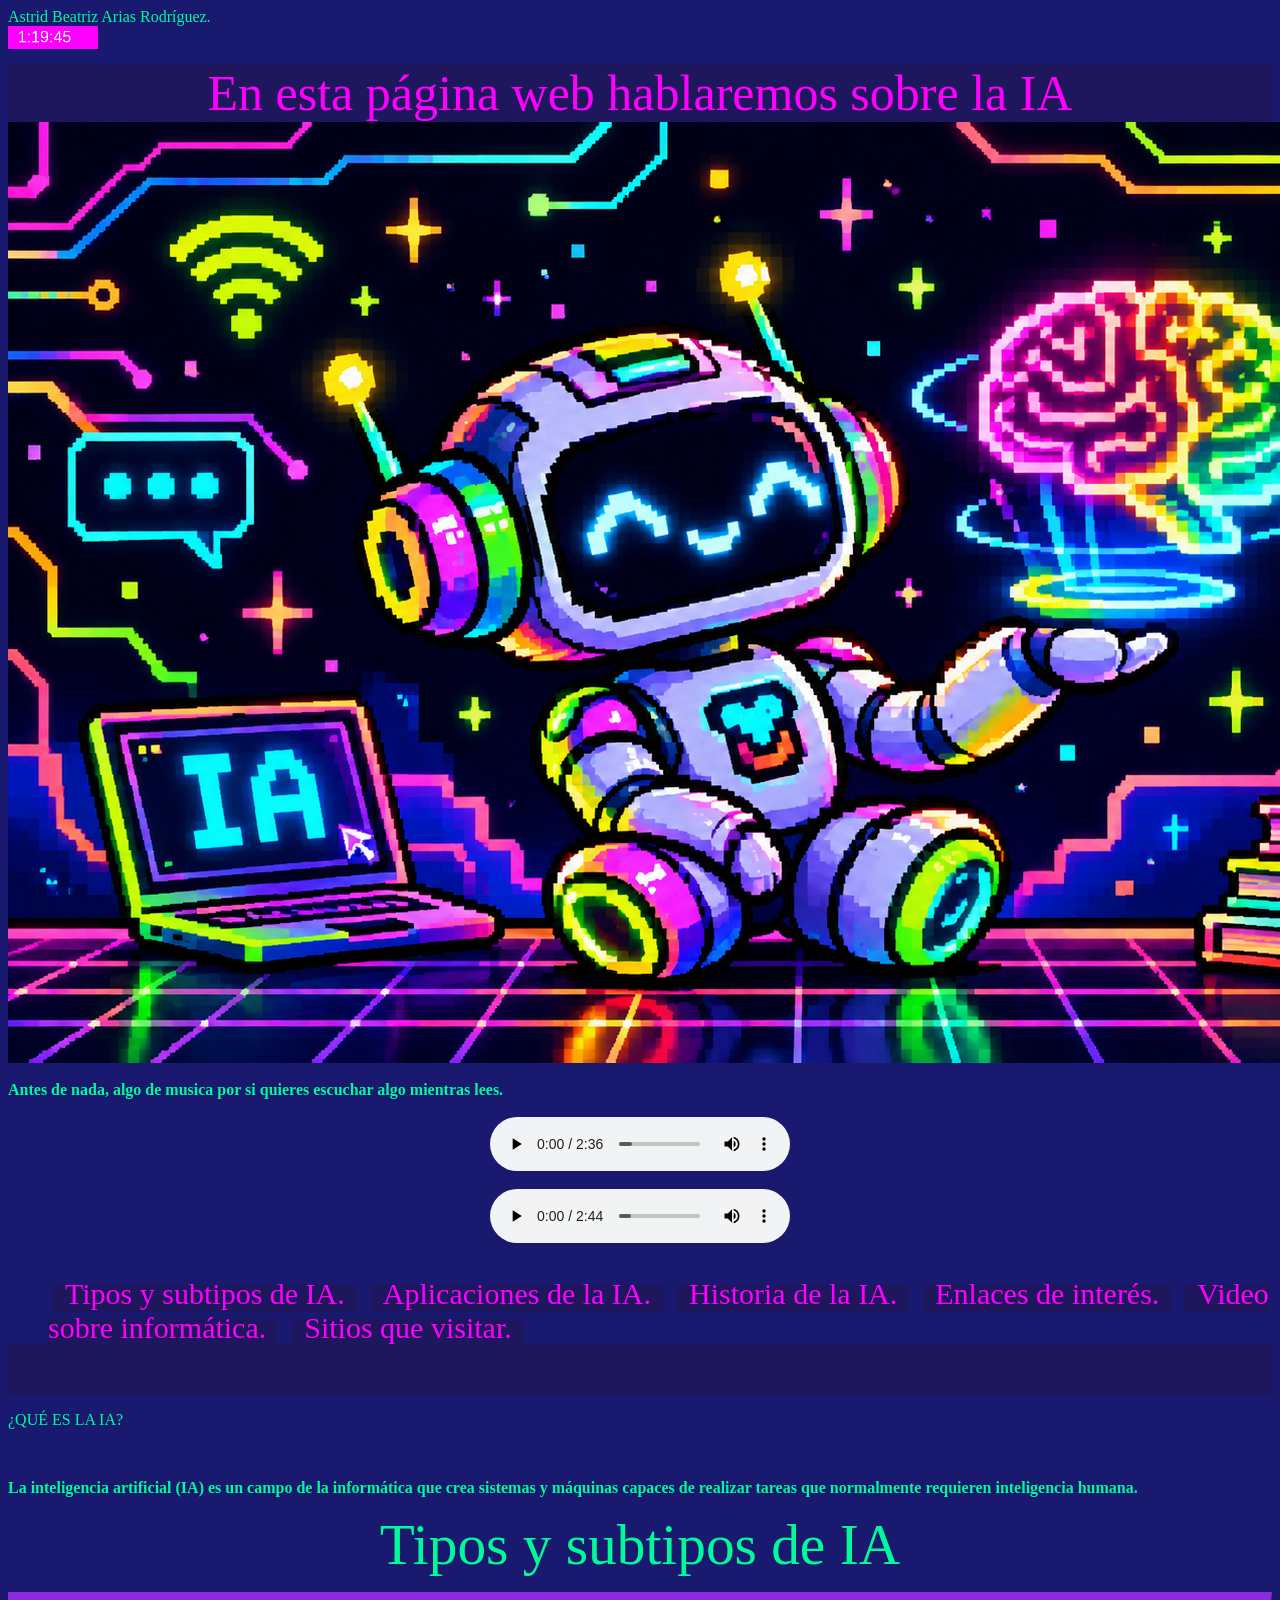
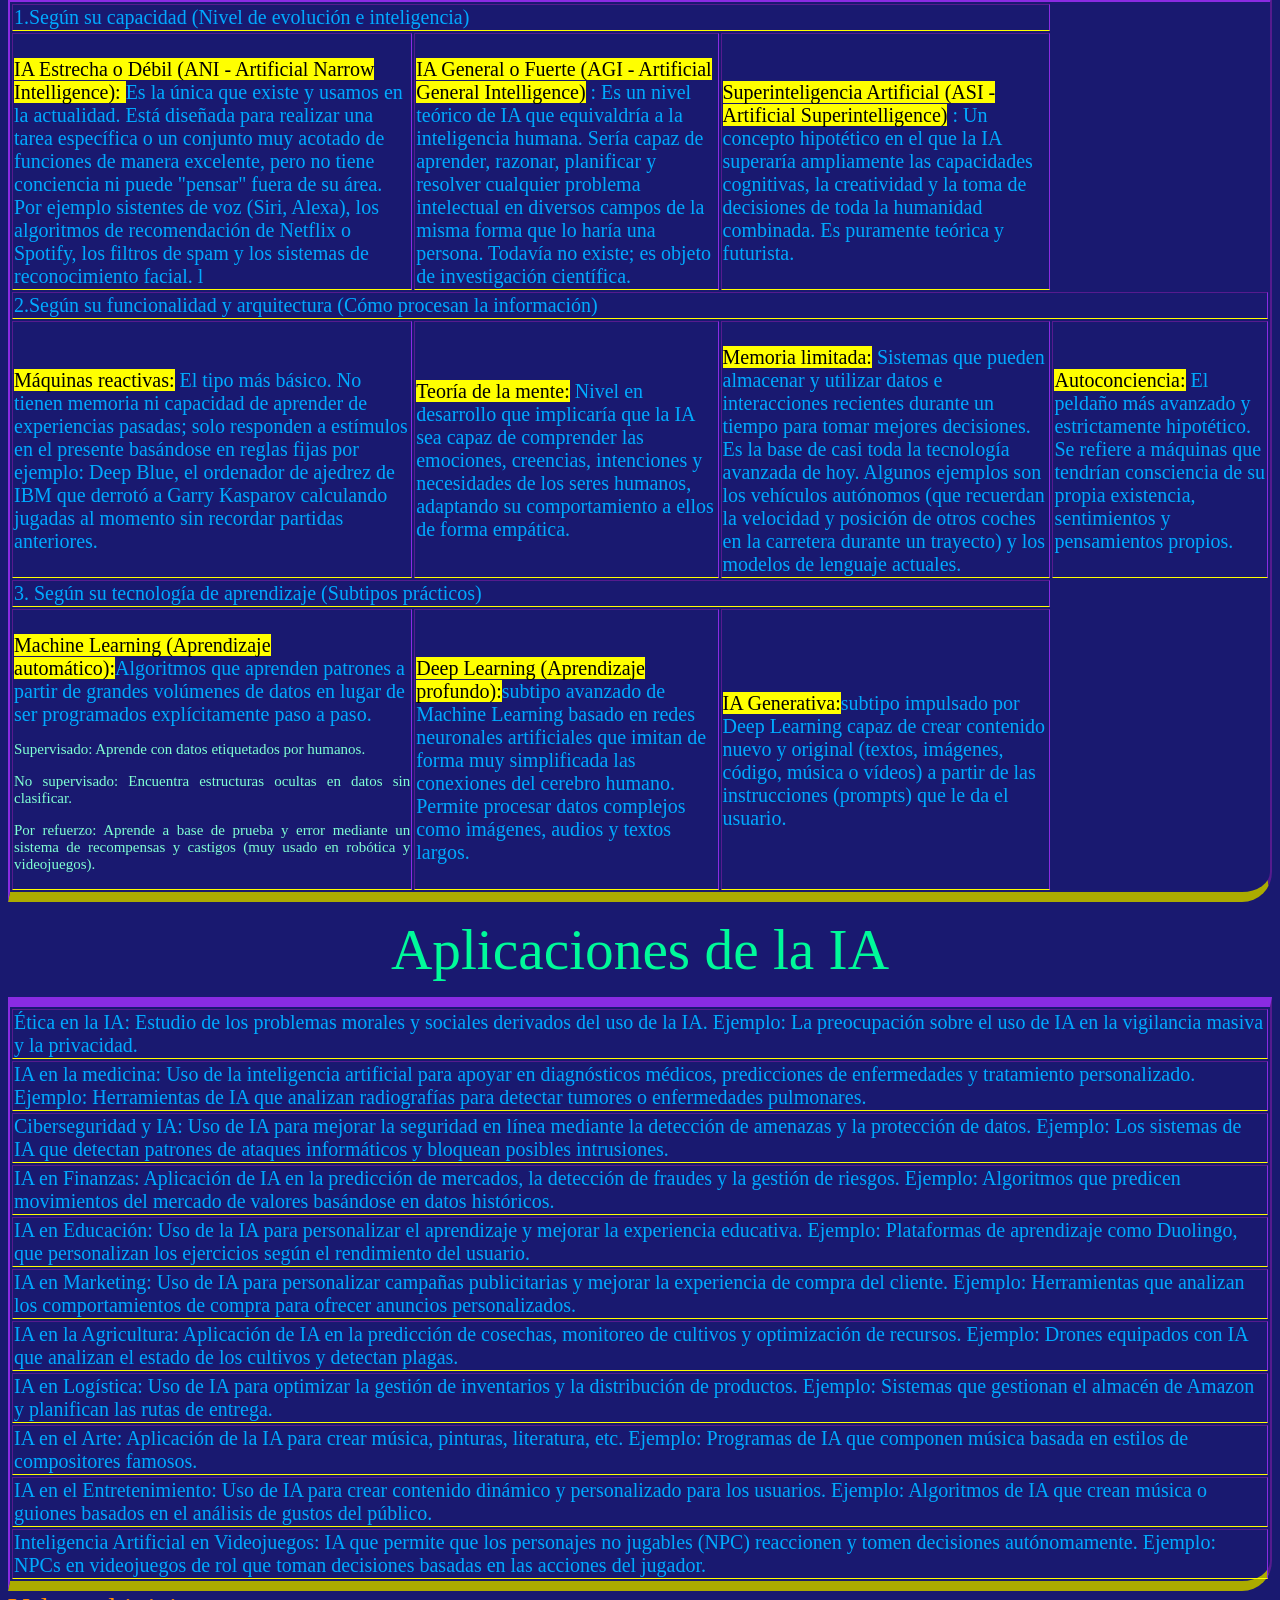
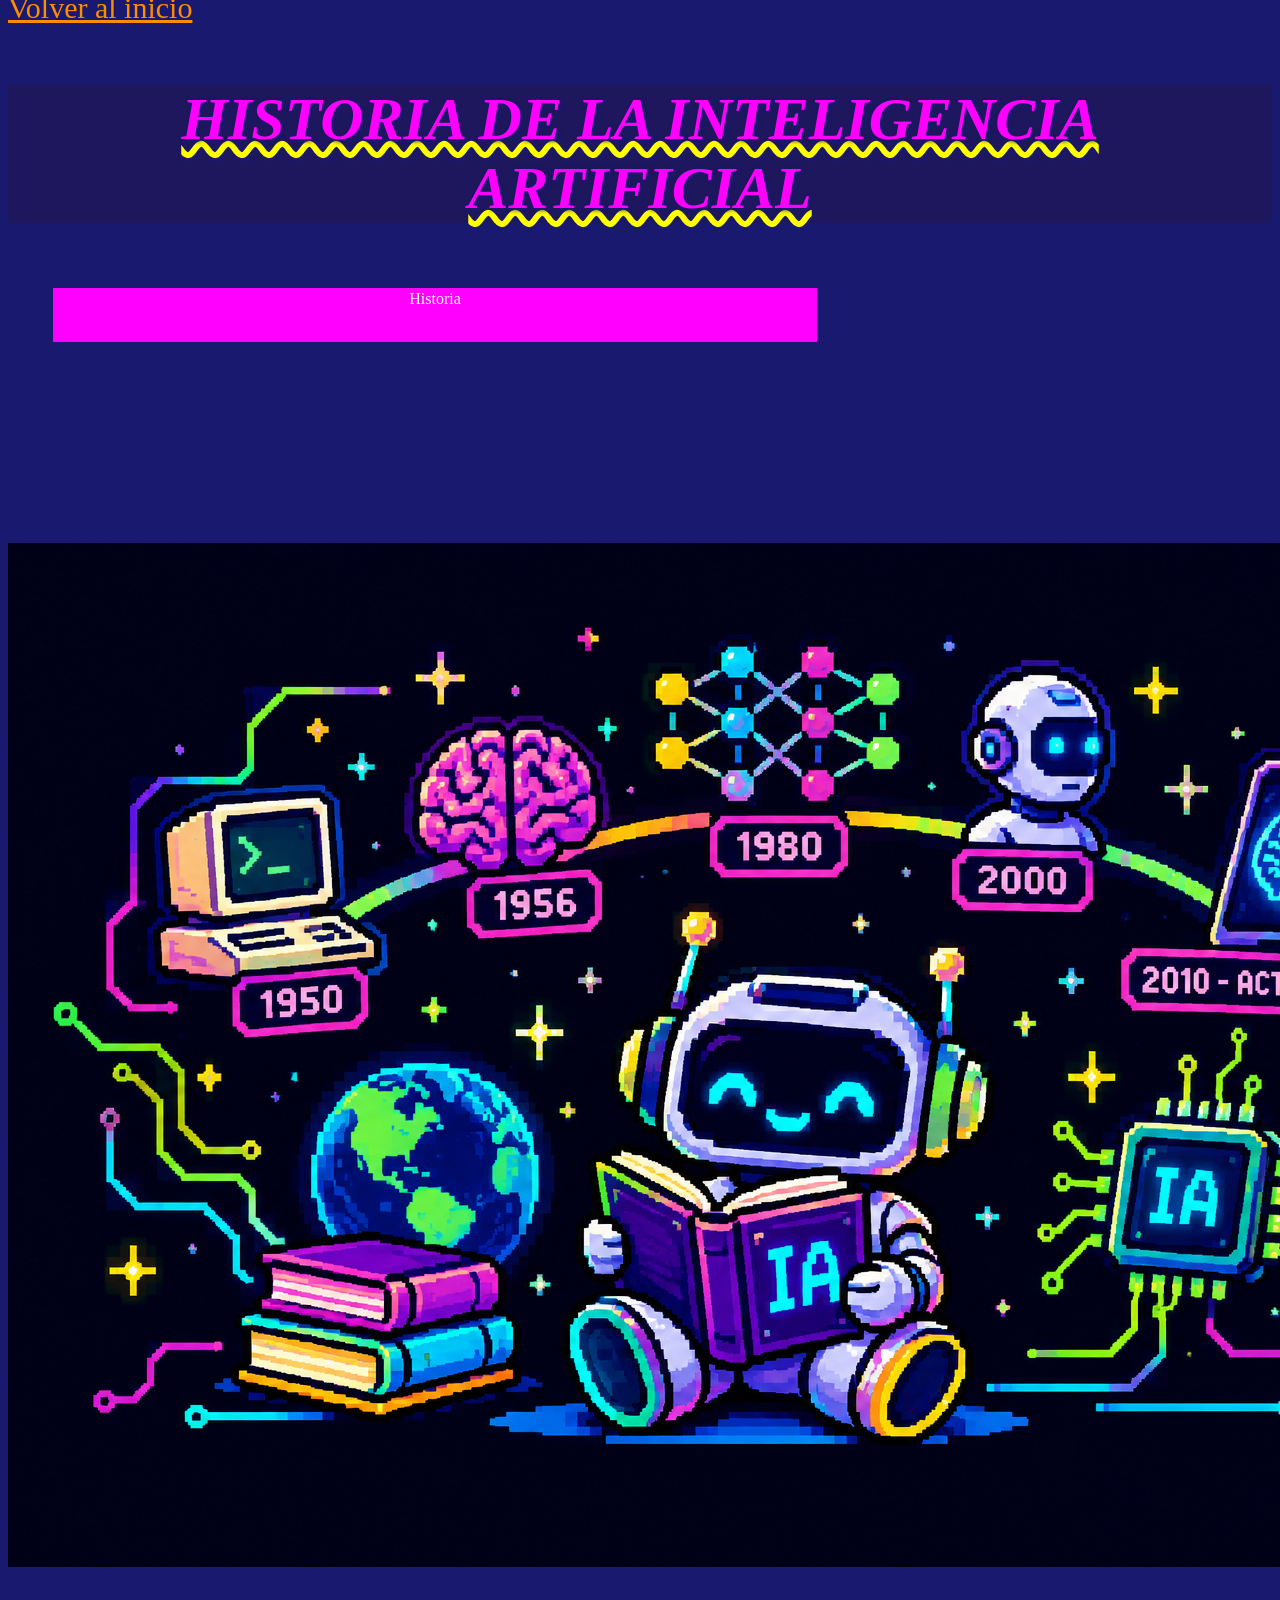
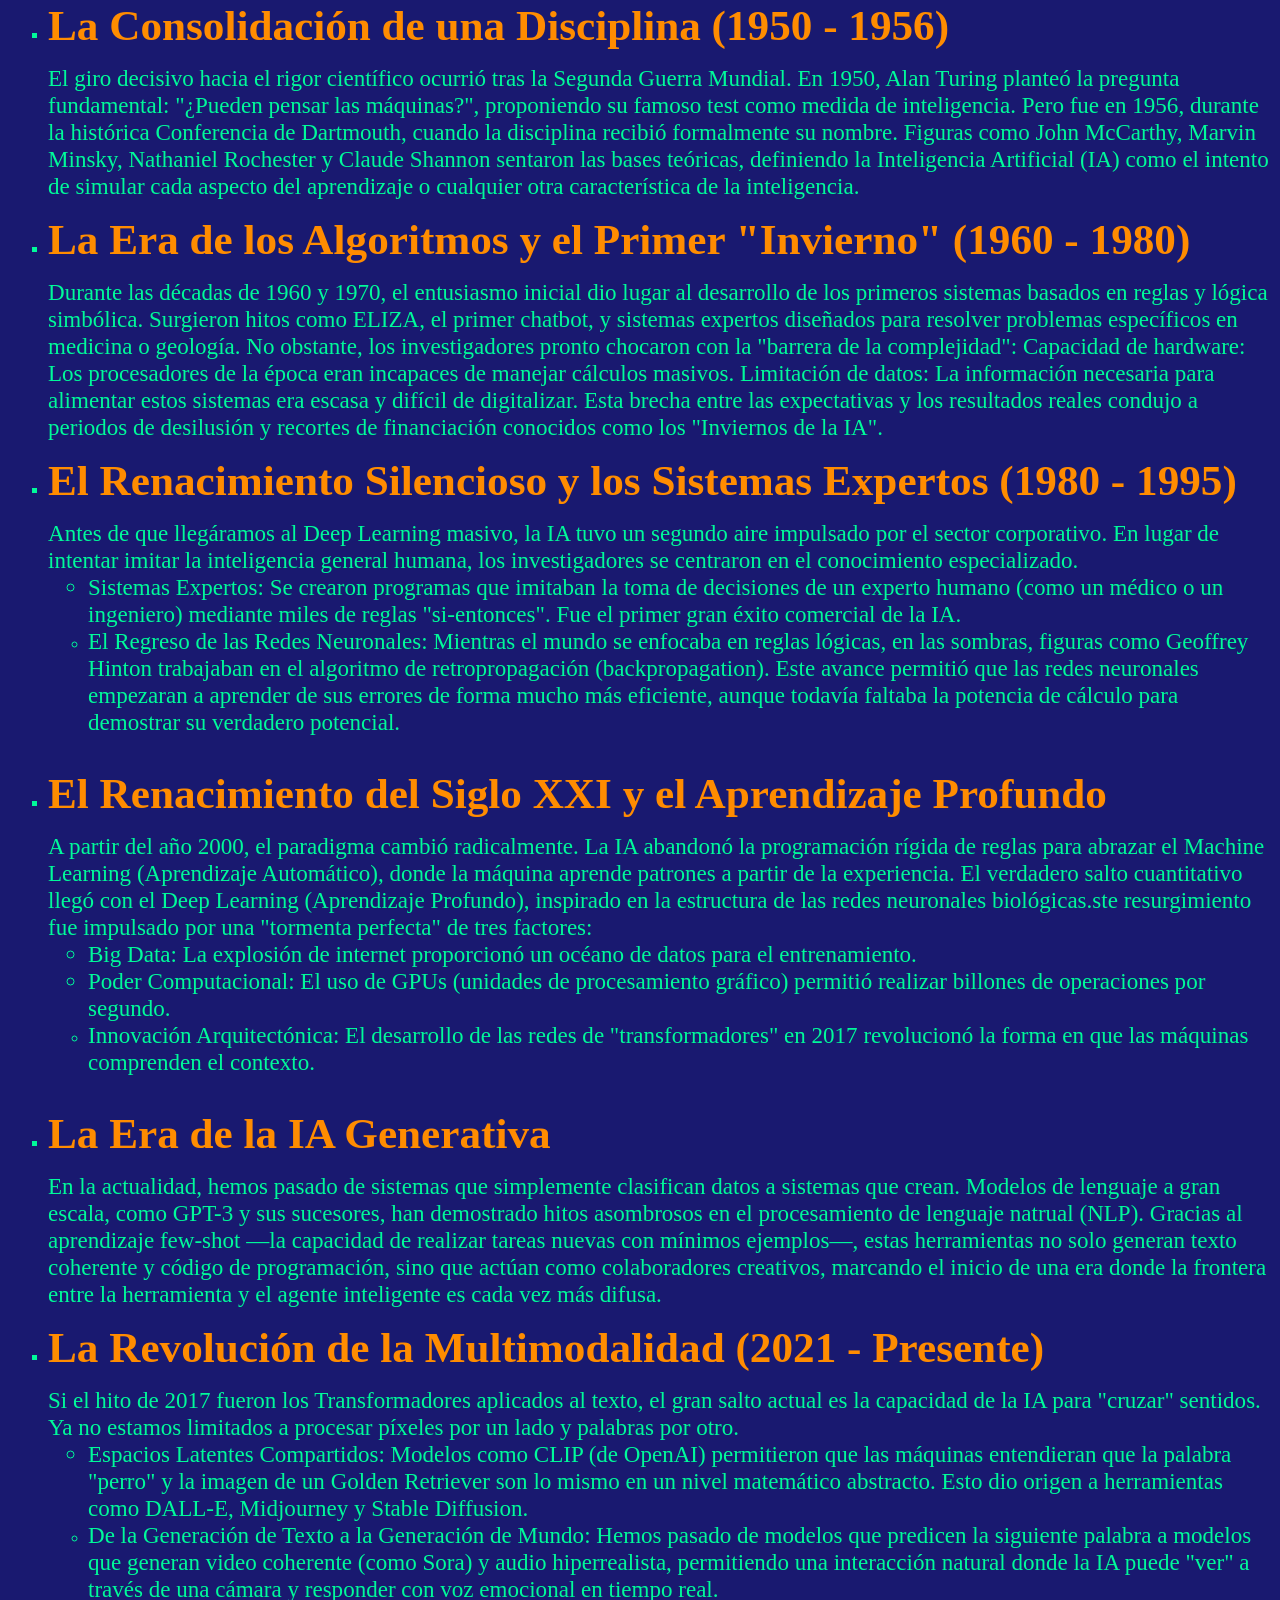
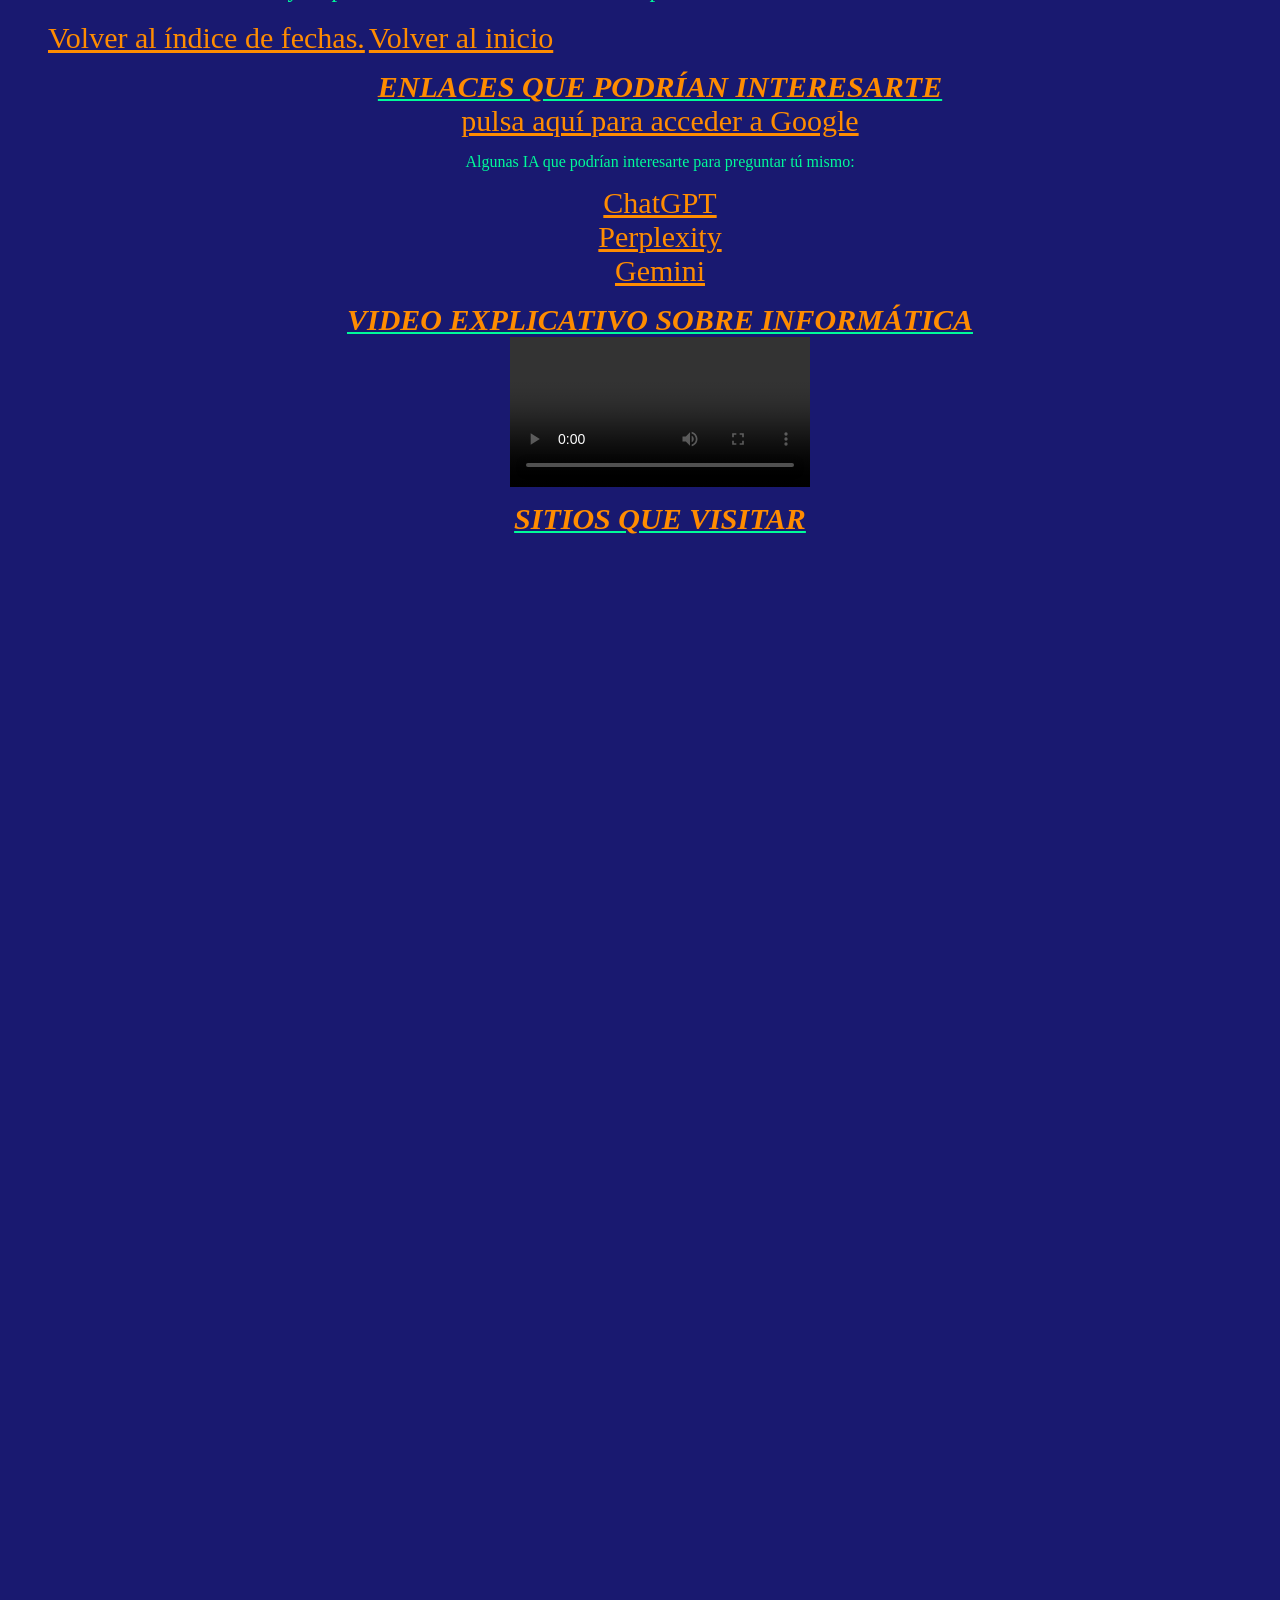
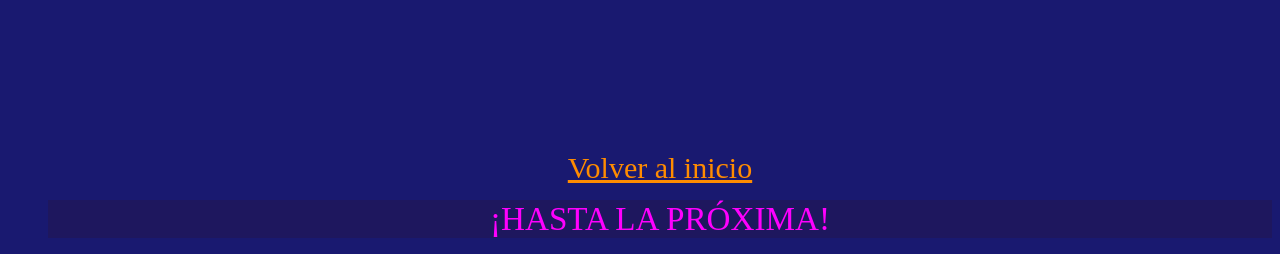
<file: index.html>
<!DOCTYPE HTML PUBLIC "-//W3C//DTD HTML 4.01 Frameset//EN" "http://www.w3.org/TR/html4/frameset.dtd"
<html>
<head>
<title>INTELIGENCIA ARTIFICIAL</title>
<link href="iconoia.png" rel="icon" />
<link href="estilo.css" rel="stylesheet" type="text/css">
Astrid Beatriz Arias Rodríguez.
<BR>
<link href="animacion.css" rel="stylesheet" type="text/css">
<script src="processing.js"></script>
<script type="text/processing" data-processing-target="pjsCanvas">
void setup(){
  size(280,70);
  background(#FF00FF);
  textSize(50);
}
void draw(){
  background(#FF00FF);
  int h= hour();
  int m=minute();
  int s=second();
  text(h+":"+nf(m,2)+":"+nf(s,2),30,50);
}
</script>
<canvas id="pjsCanvas" >h</canvas></div>



</head>
<main>
<p id="puntodos"> </p>
</main>

<body><header>En esta página web hablaremos sobre la IA</header>
<center><div id="html"><img id="html" src="portada.png"></div></center>

<br> <b>Antes de nada, algo de musica por si quieres escuchar algo mientras lees.</b>
<center><br><audio src="music.mp3" controls></audio></center>
<center><br><audio src="musicab.mp3" controls></audio></center> 
<br><nav id="menuhorizontal">
 <ul>
<li><a href="#tipos"> Tipos y subtipos de IA.</a></li>
<li><a href="#aplicaciones"> Aplicaciones de la IA.</a></li>
<li><a href="#historia"> Historia de la IA.</a></li>
<li><a href="#enlaces"> Enlaces de interés.</a></li>
<li><a href="#video"> Video sobre informática.</a></li>
<li><a href="#sitios"> Sitios que visitar.</a></li>


</ul></nav>
  <div id="aviso"> ¿QUÉ ES LA IA?</div>
<br> <b>La inteligencia artificial (IA) es un campo de la informática que crea sistemas y máquinas capaces de realizar tareas que normalmente requieren inteligencia humana.</b>

<center><table border="2"><p id="tipos"> <center> <big><big><big><big><big><big><big>Tipos y subtipos de IA</big></big></big></big></big> </big></big></center></p>
<tr><td colspan="3">1.Según su capacidad (Nivel de evolución e inteligencia)</td></tr>
<td><br><MARK>IA Estrecha o Débil (ANI - Artificial Narrow Intelligence): </MARK> 
 Es la única que existe y usamos en la actualidad. Está diseñada para realizar una tarea específica o un conjunto muy acotado de funciones de manera excelente, pero no tiene conciencia ni puede "pensar" fuera de su área. Por ejemplo sistentes de voz (Siri, Alexa), los algoritmos de recomendación de Netflix o Spotify, los filtros de spam y los sistemas de reconocimiento facial.  l</td>
<td><br><MARK>IA General o Fuerte (AGI - Artificial General Intelligence)</MARK>  : Es un nivel teórico de IA que equivaldría a la inteligencia humana. Sería capaz de aprender, razonar, planificar y resolver cualquier problema intelectual en diversos campos de la misma forma que lo haría una persona. Todavía no existe; es objeto de investigación científica.
  </td>
<td><br><MARK>Superinteligencia Artificial (ASI - Artificial Superintelligence)</MARK>  : Un concepto hipotético en el que la IA superaría ampliamente las capacidades cognitivas, la creatividad y la toma de decisiones de toda la humanidad combinada. Es puramente teórica y futurista.  </td></tr>


<tr><td colspan="4">2.Según su funcionalidad y arquitectura (Cómo procesan la información)</td></tr>
<td><br><MARK>Máquinas reactivas:</MARK> El tipo más básico. No tienen memoria ni capacidad de aprender de experiencias pasadas; solo responden a estímulos en el presente basándose en reglas fijas por ejemplo: Deep Blue, el ordenador de ajedrez de IBM que derrotó a Garry Kasparov calculando jugadas al momento sin recordar partidas anteriores. </td>
<td><br><MARK>Teoría de la mente:</MARK>  Nivel en desarrollo que implicaría que la IA sea capaz de comprender las emociones, creencias, intenciones y necesidades de los seres humanos, adaptando su comportamiento a ellos de forma empática.</td>
<td><br><MARK>Memoria limitada:</MARK>  Sistemas que pueden almacenar y utilizar datos e interacciones recientes durante un tiempo para tomar mejores decisiones. Es la base de casi toda la tecnología avanzada de hoy. Algunos ejemplos son los vehículos autónomos (que recuerdan la velocidad y posición de otros coches en la carretera durante un trayecto) y los modelos de lenguaje actuales.   </td>
<td><br><MARK>Autoconciencia:</MARK> El peldaño más avanzado y estrictamente hipotético. Se refiere a máquinas que tendrían consciencia de su propia existencia, sentimientos y pensamientos propios.</td></tr>

<tr><td colspan="3">3. Según su tecnología de aprendizaje (Subtipos prácticos)</td></tr>
 <td><br><MARK>Machine Learning (Aprendizaje automático):</MARK>Algoritmos que aprenden patrones a partir de grandes volúmenes de datos en lugar de ser programados explícitamente paso a paso. 

<p>Supervisado: Aprende con datos etiquetados por humanos. </p>
<p>No supervisado: Encuentra estructuras ocultas en datos sin clasificar.</p> 
<p>Por refuerzo: Aprende a base de prueba y error mediante un sistema de recompensas y castigos (muy usado en robótica y videojuegos).</p></td>
<td><br><MARK>Deep Learning (Aprendizaje profundo):</MARK>subtipo avanzado de Machine Learning basado en redes neuronales artificiales que imitan de forma muy simplificada las conexiones del cerebro humano. Permite procesar datos complejos como imágenes, audios y textos largos.</td> 
 <td><br><MARK>IA Generativa:</MARK>subtipo impulsado por Deep Learning capaz de crear contenido nuevo y original (textos, imágenes, código, música o vídeos) a partir de las instrucciones (prompts) que le da el usuario.</td></tr>
 


 
 
 
 
 <center><table border="2"><p id="aplicaciones">  <center><big><big><big><big><big><big><big>Aplicaciones de la IA</big></big></big></big></big></big></big> </center></p>
<tr><td colspan="3">Ética en la IA: Estudio de los problemas morales y sociales derivados del uso de la IA.
 Ejemplo: La preocupación sobre el uso de IA en la vigilancia masiva y la privacidad.</td></tr>
<tr><td colspan="3">IA en la medicina: Uso de la inteligencia artificial para apoyar en diagnósticos médicos, predicciones de enfermedades y tratamiento personalizado.
Ejemplo: Herramientas de IA que analizan radiografías para detectar tumores o enfermedades pulmonares.</td></tr>
<tr><td colspan="3">Ciberseguridad y IA: Uso de IA para mejorar la seguridad en línea mediante la detección de amenazas y la protección de datos.
Ejemplo: Los sistemas de IA que detectan patrones de ataques informáticos y bloquean posibles intrusiones.</td></tr>
<tr><td colspan="3">IA en Finanzas: Aplicación de IA en la predicción de mercados, la detección de fraudes y la gestión de riesgos.
Ejemplo: Algoritmos que predicen movimientos del mercado de valores basándose en datos históricos.</td></tr>
<tr><td colspan="3">IA en Educación: Uso de la IA para personalizar el aprendizaje y mejorar la experiencia educativa.
Ejemplo: Plataformas de aprendizaje como Duolingo, que personalizan los ejercicios según el rendimiento del usuario.</td></tr>
<tr><td colspan="3">IA en Marketing: Uso de IA para personalizar campañas publicitarias y mejorar la experiencia de compra del cliente.
 Ejemplo: Herramientas que analizan los comportamientos de compra para ofrecer anuncios personalizados.</td></tr>
<tr><td colspan="3">IA en la Agricultura: Aplicación de IA en la predicción de cosechas, monitoreo de cultivos y optimización de recursos.
Ejemplo: Drones equipados con IA que analizan el estado de los cultivos y detectan plagas.</td></tr>
<tr><td colspan="3">IA en Logística: Uso de IA para optimizar la gestión de inventarios y la distribución de productos.
Ejemplo: Sistemas que gestionan el almacén de Amazon y planifican las rutas de entrega.</td></tr>
<tr><td colspan="3">IA en el Arte: Aplicación de la IA para crear música, pinturas, literatura, etc.
Ejemplo: Programas de IA que componen música basada en estilos de compositores famosos.</td></tr>
<tr><td colspan="3">IA en el Entretenimiento: Uso de IA para crear contenido dinámico y personalizado para los usuarios.
Ejemplo: Algoritmos de IA que crean música o guiones basados en el análisis de gustos del público.</td></tr>
<tr><td colspan="3">Inteligencia Artificial en Videojuegos: IA que permite que los personajes no jugables (NPC) reaccionen y tomen decisiones autónomamente.
Ejemplo: NPCs en videojuegos de rol que toman decisiones basadas en las acciones del jugador.</td></tr>

 
 
 
</table></center>
<a href="#puntodos">Volver  al inicio</a>

<p id="puntotres"> </p>
<p id="historia"></p> <p class="vamosaensayar">HISTORIA DE LA INTELIGENCIA ARTIFICIAL</p class> 

<nav id="menuD"><ul><li>Historia<ul></li>
<li><a href="indextres.html">Más sobre la IA aquí.</a></li>
<li><a "enlace a fahro index">Índice de fechas<ul></a></li>
<li><a href="#1950">La Consolidación de una Disciplina (1950 - 1956)</a></li>
<li><a href="#1960">La Era de los Algoritmos y el Primer "Invierno" (1960 - 1980)</a></li>
<li><a href="#1980">El Renacimiento Silencioso y los Sistemas Expertos (1980 - 1995)</a></li>
<li><a href="#XXI">El Renacimiento del Siglo XXI y el Aprendizaje Profundo</a></li>
<li><a href="#generativa">La Era de la IA Generativa</a></li>
<li><a href="#2021">La Revolución de la Multimodalidad (2021 - Presente)</a></li>

</nav>
<br><br><br><br><br><br><br><br><br><br>
<center><div id="html"><img id="html" src="historia.png"></div></center>



 
 <BR><UL>
<LI TYPE="SQUARE"><p id="1950"><b><a><big><big> La Consolidación de una Disciplina (1950 - 1956)</big></big></b></a></p> </LI>

<big><big>El giro decisivo hacia el rigor científico ocurrió tras la Segunda Guerra Mundial. En 1950, Alan Turing planteó la pregunta fundamental: "¿Pueden pensar las máquinas?",
proponiendo su famoso test como medida de inteligencia. Pero fue en 1956, durante la histórica Conferencia de Dartmouth, cuando la disciplina recibió formalmente su nombre.
Figuras como John McCarthy, Marvin Minsky, Nathaniel Rochester y Claude Shannon sentaron las bases teóricas, definiendo la Inteligencia Artificial (IA) como el intento de simular
cada aspecto del aprendizaje o cualquier otra característica de la inteligencia.</big></big>



<LI TYPE="SQUARE"><p id="1960"><b><a><big><big> La Era de los Algoritmos y el Primer "Invierno" (1960 - 1980)</big></big></b></p> </a></LI>
<big><big>Durante las décadas de 1960 y 1970, el entusiasmo inicial dio lugar al desarrollo de los primeros sistemas basados en reglas y lógica simbólica. Surgieron hitos como ELIZA,
el primer chatbot, y sistemas expertos diseñados para resolver problemas específicos en medicina o geología. No obstante, los investigadores pronto chocaron con la "barrera de la complejidad":

Capacidad de hardware: Los procesadores de la época eran incapaces de manejar cálculos masivos.

Limitación de datos: La información necesaria para alimentar estos sistemas era escasa y difícil de digitalizar.
Esta brecha entre las expectativas y los resultados reales condujo a periodos de desilusión y recortes de financiación conocidos como los "Inviernos de la IA".</big></big></LI>



<LI TYPE="SQUARE"><p id="1980"> <b><a><big><big>El Renacimiento Silencioso y los Sistemas Expertos (1980 - 1995)</big></big></b></a></p> </LI>
<big><big>Antes de que llegáramos al Deep Learning masivo, la IA tuvo un segundo aire impulsado por el sector corporativo. En lugar de intentar imitar la inteligencia general humana, los investigadores se centraron en el conocimiento especializado.

<UL><LI TYPE="CIRCLE"> Sistemas Expertos: Se crearon programas que imitaban la toma de decisiones de un experto humano (como un médico o un ingeniero) mediante miles de reglas "si-entonces". Fue el primer gran éxito comercial de la IA. </LI>
<LI TYPE="CIRCLE"> El Regreso de las Redes Neuronales: Mientras el mundo se enfocaba en reglas lógicas, en las sombras, figuras como Geoffrey Hinton trabajaban en el algoritmo de retropropagación (backpropagation). Este avance permitió que las redes neuronales empezaran a aprender de sus errores de forma mucho más eficiente, aunque todavía faltaba la potencia de cálculo para demostrar su verdadero potencial. </big></big></LI>
 </LI></UL><br>




<LI TYPE="SQUARE"><p id="XXI"> <b><a><big><big>El Renacimiento del Siglo XXI y el Aprendizaje Profundo</big></big> </b></a></p></LI>
<big><big>A partir del año 2000, el paradigma cambió radicalmente. La IA abandonó la programación rígida de reglas para abrazar el Machine Learning (Aprendizaje Automático),
donde la máquina aprende patrones a partir de la experiencia. El verdadero salto cuantitativo llegó con el Deep Learning (Aprendizaje Profundo), inspirado en la estructura de las redes neuronales biológicas.ste resurgimiento fue impulsado por una "tormenta perfecta" de tres factores:

<UL><LI TYPE="CIRCLE"> Big Data: La explosión de internet proporcionó un océano de datos para el entrenamiento. </LI>
<LI TYPE="CIRCLE">Poder Computacional: El uso de GPUs (unidades de procesamiento gráfico) permitió realizar billones de operaciones por segundo. </LI>

<LI TYPE="CIRCLE">Innovación Arquitectónica: El desarrollo de las redes de "transformadores" en 2017 revolucionó la forma en que las máquinas comprenden el contexto.
 </big></big></LI>
 </LI></UL><br>


<LI TYPE="SQUARE"><p id="generativa"> <b><a><big><big>La Era de la IA Generativa </big></big></b></a></p></LI>

<big><big>En la actualidad, hemos pasado de sistemas que simplemente clasifican datos a sistemas que crean. Modelos de lenguaje a gran escala, como GPT-3 y sus sucesores,
han demostrado hitos asombrosos en el procesamiento de lenguaje natrual (NLP). Gracias al aprendizaje few-shot —la capacidad de realizar tareas nuevas con mínimos ejemplos—,
estas herramientas no solo generan texto coherente y código de programación, sino que actúan como colaboradores creativos, marcando el inicio de una era donde la frontera entre la herramienta y
el agente inteligente es cada vez más difusa.</big></big>



<LI TYPE="SQUARE"><p id="2021"><b> <a><big><big>La Revolución de la Multimodalidad (2021 - Presente)</big></big></b></a></p></LI><big><big>Si el hito de 2017 fueron los Transformadores aplicados al texto, el gran salto actual es la capacidad de la IA para "cruzar" sentidos. Ya no estamos limitados a procesar píxeles por un lado y palabras por otro.
<UL><LI TYPE="CIRCLE">Espacios Latentes Compartidos: Modelos como CLIP (de OpenAI) permitieron que las máquinas entendieran que la palabra "perro" y la imagen de un Golden Retriever son lo mismo en un nivel matemático abstracto. Esto dio origen a herramientas como DALL-E, Midjourney y Stable Diffusion. </LI>

<LI TYPE="CIRCLE">De la Generación de Texto a la Generación de Mundo: Hemos pasado de modelos que predicen la siguiente palabra a modelos que generan video coherente (como Sora) y audio hiperrealista, permitiendo una interacción natural donde la IA puede "ver" a través de una cámara y responder con voz emocional en tiempo real.
 </big></big></LI>
 </LI></UL><br>
<a href="#puntotres">Volver al índice de fechas.</a>
<a href="#puntodos">Volver  al inicio</a>


<p id="enlaces"></p><CENTER><BIG><BIG><B><I><U><a>ENLACES QUE PODRÍAN INTERESARTE</a><BR></B></I></U></BIG></BIG></CENTER>

<center>
<a href="https://www.google.com/"target="blank">pulsa aquí para acceder a Google </a><br>
<p><center>Algunas IA que podrían interesarte para preguntar tú mismo:</center></p>
<a href="https://chatgpt.com/es-ES/"target="blank">ChatGPT </a><br>

<a href="https://www.perplexity.ai/"target="blank">Perplexity </a><br>

<a href="https://gemini.google.com/app?is_sa=1&is_sa=1&android-min-version=301356232&ios-min-version=322.0&campaign_id=bkws&utm_source=sem&utm_medium=paid-media&utm_campaign=bkws&pt=9008&mt=8&ct=p-growth-sem-bkws&gclsrc=aw.ds&gad_source=1&gad_campaignid=20437330500&gbraid=0AAAAApk5BhmG9-aZUnpk9HNjUkWMQO1nF"target="blank">Gemini </a><br>


<p id="video"></p><CENTER><BIG><BIG><B><I><U><a>VIDEO EXPLICATIVO SOBRE INFORMÁTICA</a><BR></B></I></U></BIG></BIG></CENTER>
<video src="katseye.mp4" controls></video>
<p id="sitios"></p><CENTER><BIG><BIG><B><I><U><a>SITIOS QUE VISITAR</a><BR></B></I></U></BIG></BIG></CENTER>
<iframe src="https://www.google.com/maps/embed?pb=!1m18!1m12!1m3!1d3305.5777849403644!2d-118.24925929999999!3d34.0547001!2m3!1f0!2f0!3f0!3m2!1i1024!2i768!4f13.1!3m3!1m2!1s0x80c2c7d930803aa5%3A0xabb78b9d27d2d077!2sDataland!5e0!3m2!1ses!2ses!4v1794395174123!5m2!1ses!2ses" width="800" height="600" style="border:0;" allowfullscreen="" loading="lazy" referrerpolicy="strict-origin-when-cross-origin"></iframe>
<iframe src="https://www.google.com/maps/embed?pb=!1m18!1m12!1m3!1d11899316.458608832!2d-11.915164149999981!3d43.27014340000002!2m3!1f0!2f0!3f0!3m2!1i1024!2i768!4f13.1!3m3!1m2!1s0xd4e51aefe13e699%3A0xe5c7c338e775b6aa!2sNext%20Museum%20Bilbao!5e0!3m2!1ses!2ses!4v1794395340490!5m2!1ses!2ses" width="800" height="600" style="border:0;" allowfullscreen="" loading="lazy" referrerpolicy="strict-origin-when-cross-origin"></iframe>














<p><CENTER><a href="#puntodos">Volver  al inicio</a></CENTER></p>

</body>
<footer>
<BIG><BIG><BIG><BIG>¡HASTA LA PRÓXIMA!</BIG></BIG></BIG></BIG>
</file>
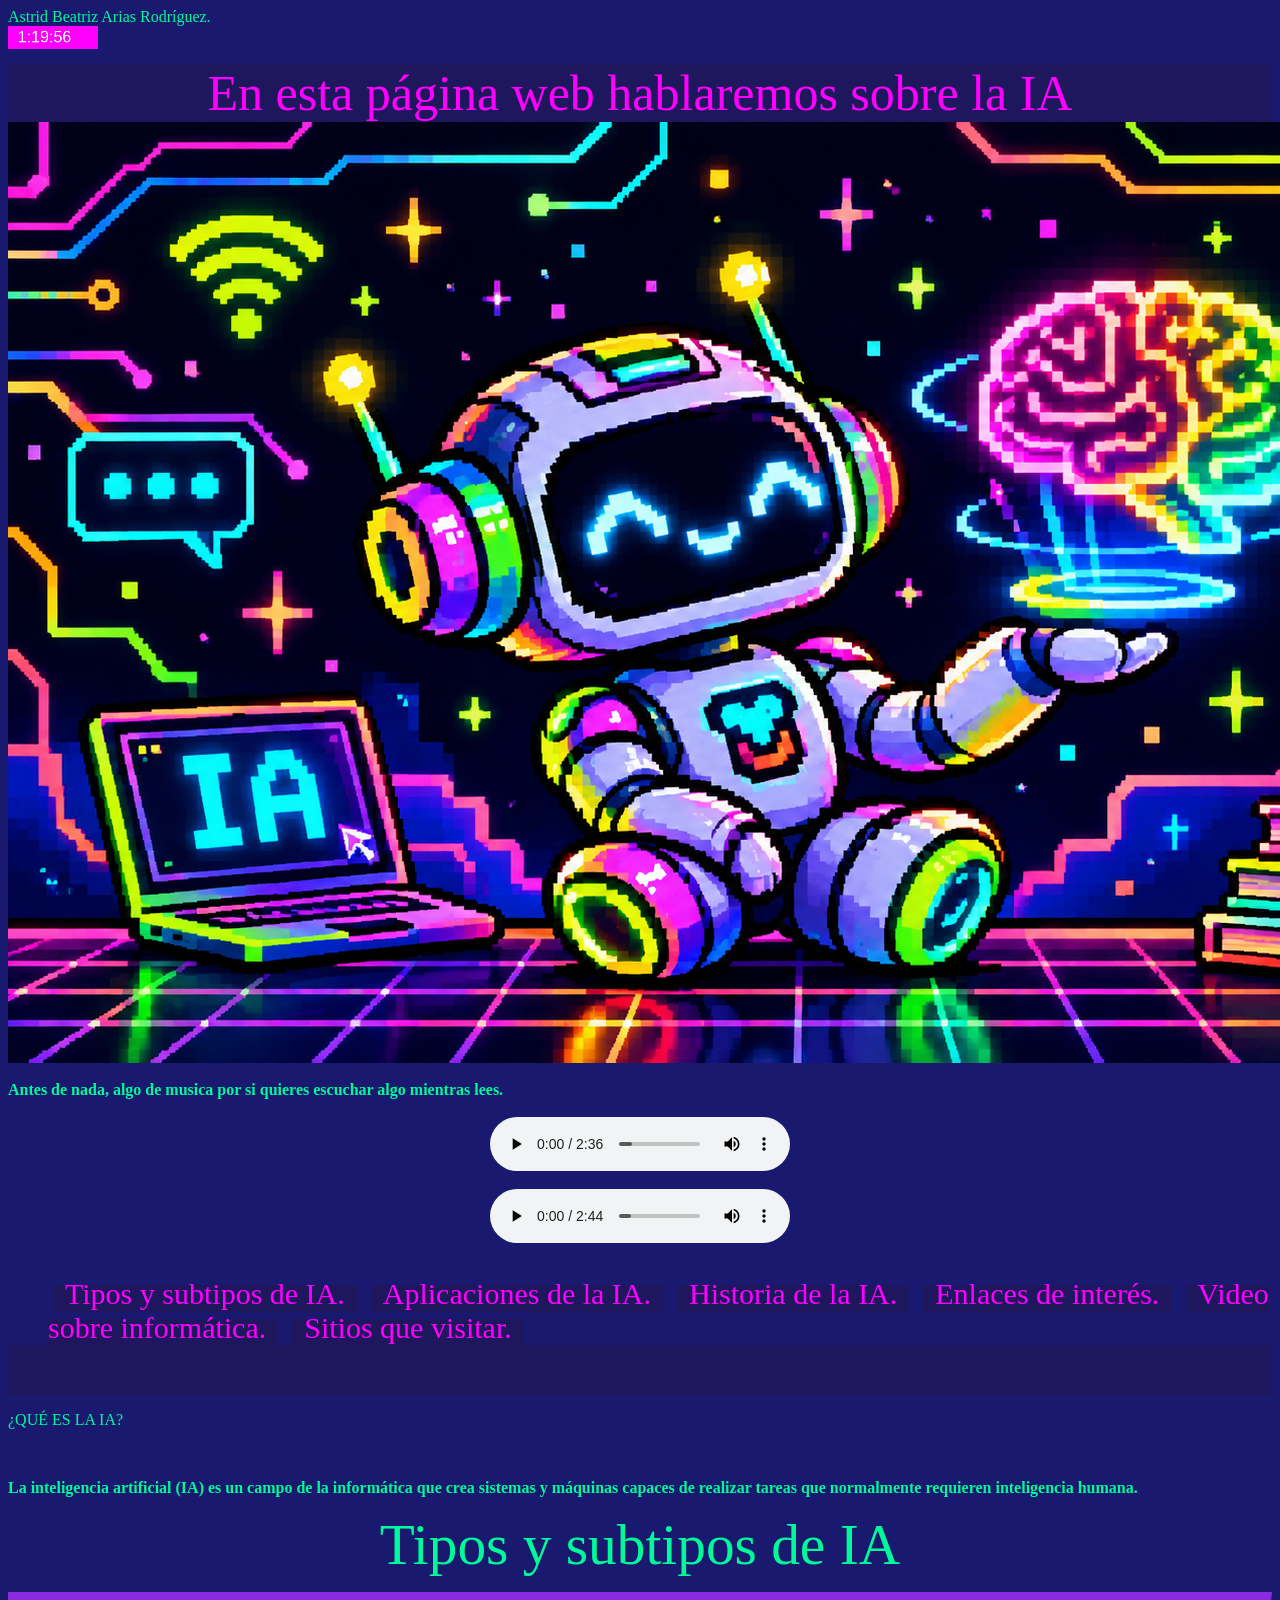
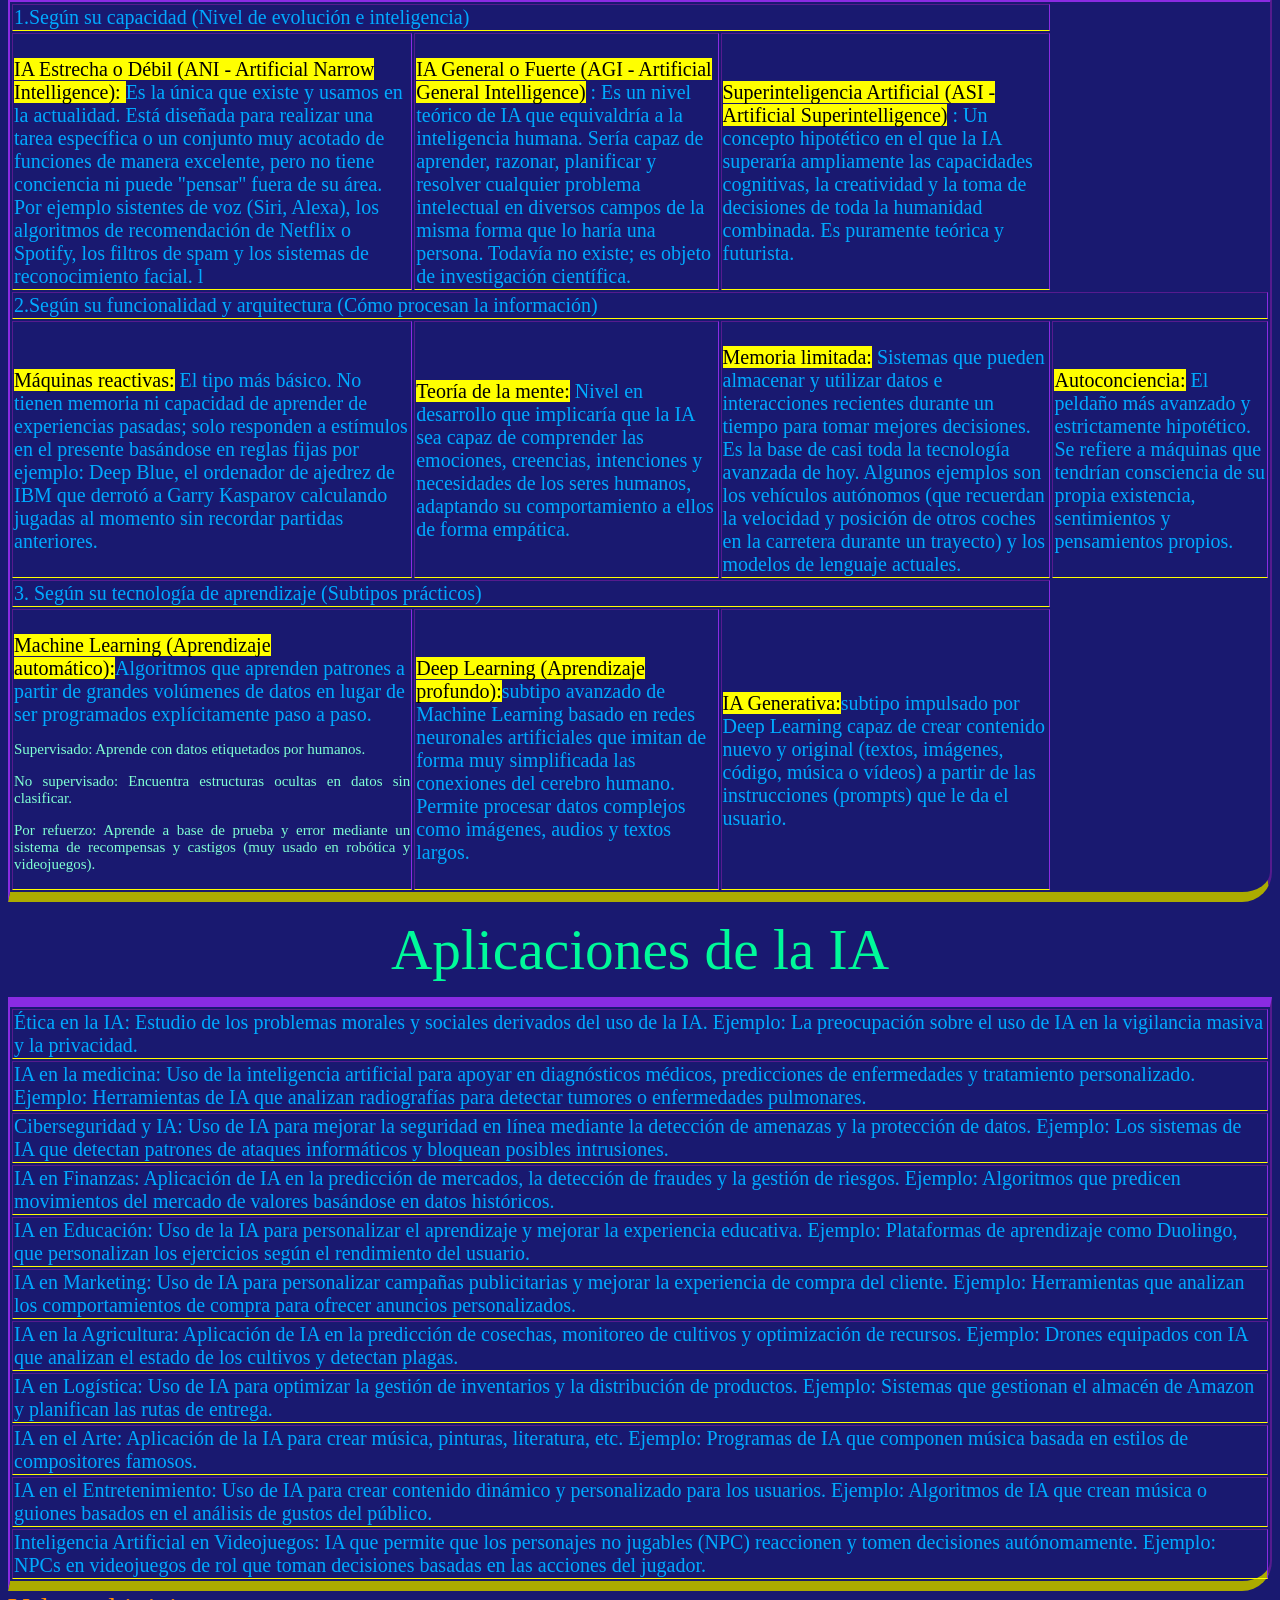
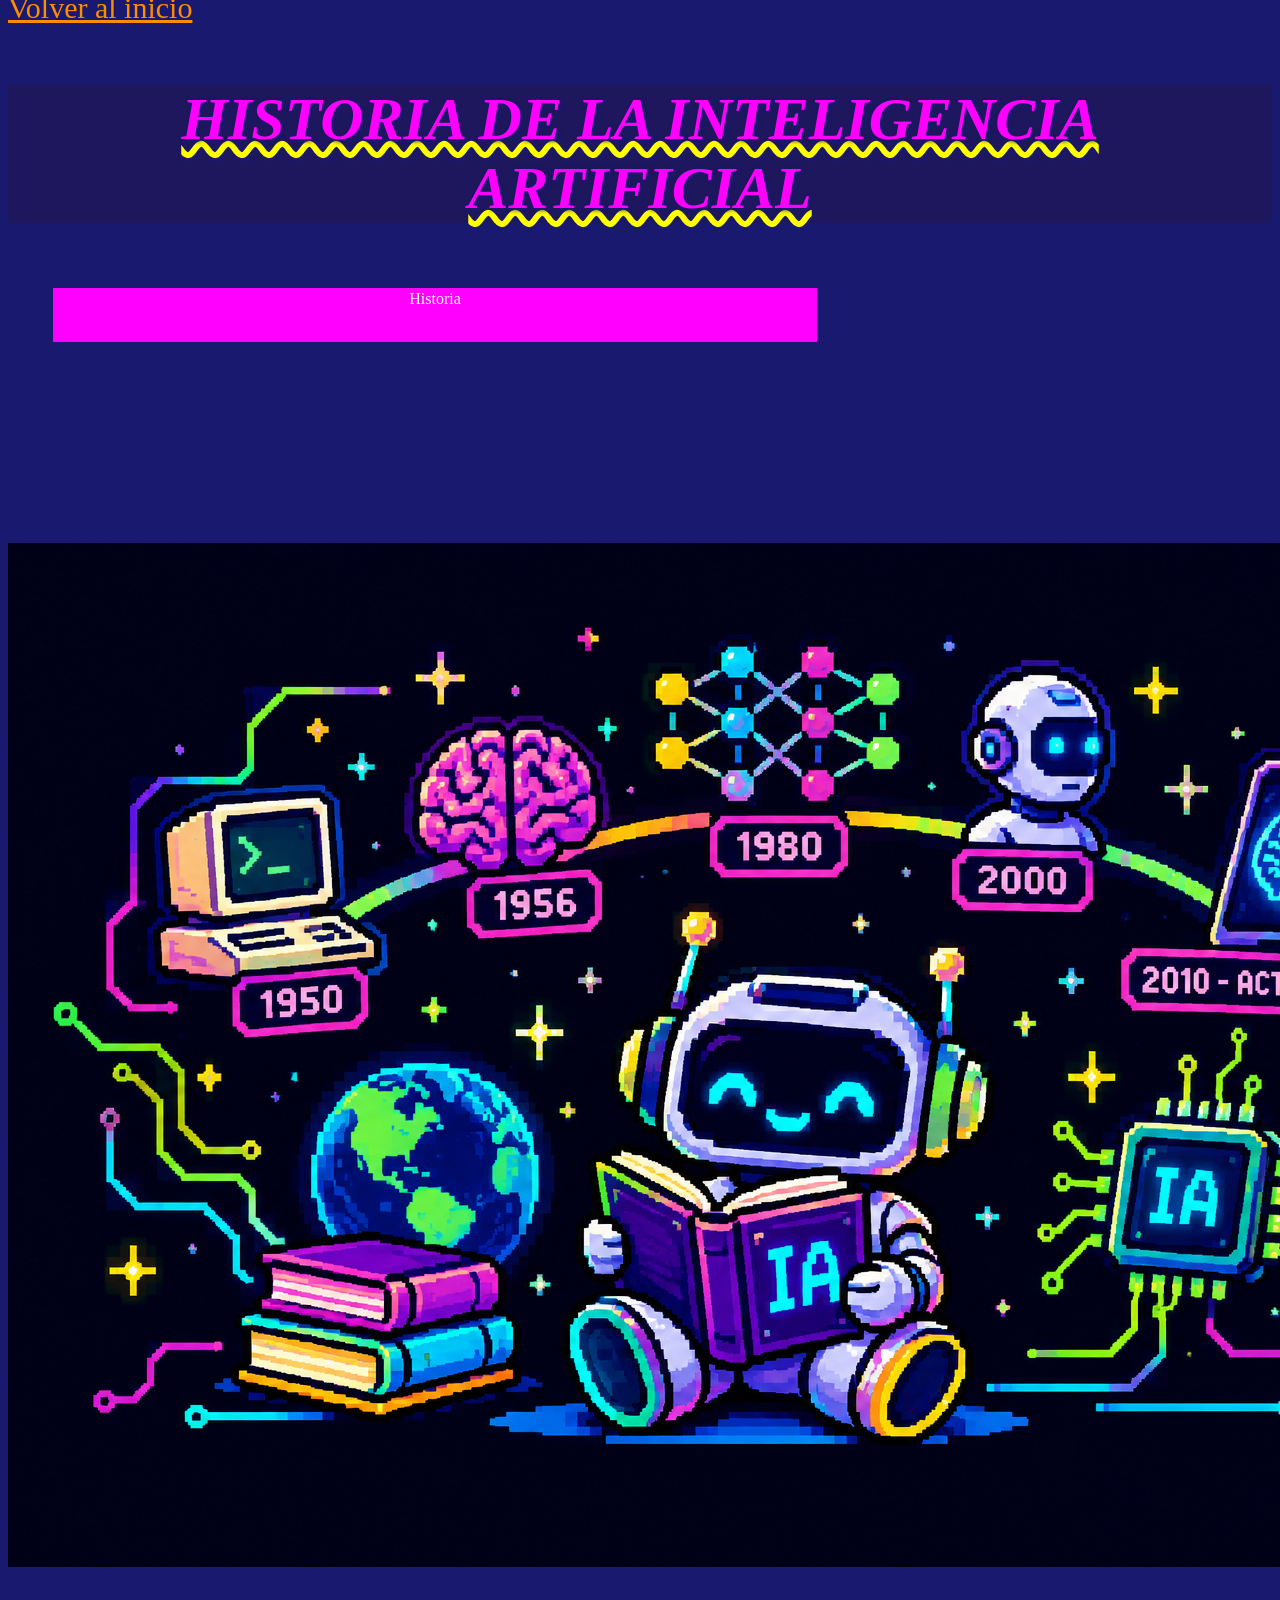
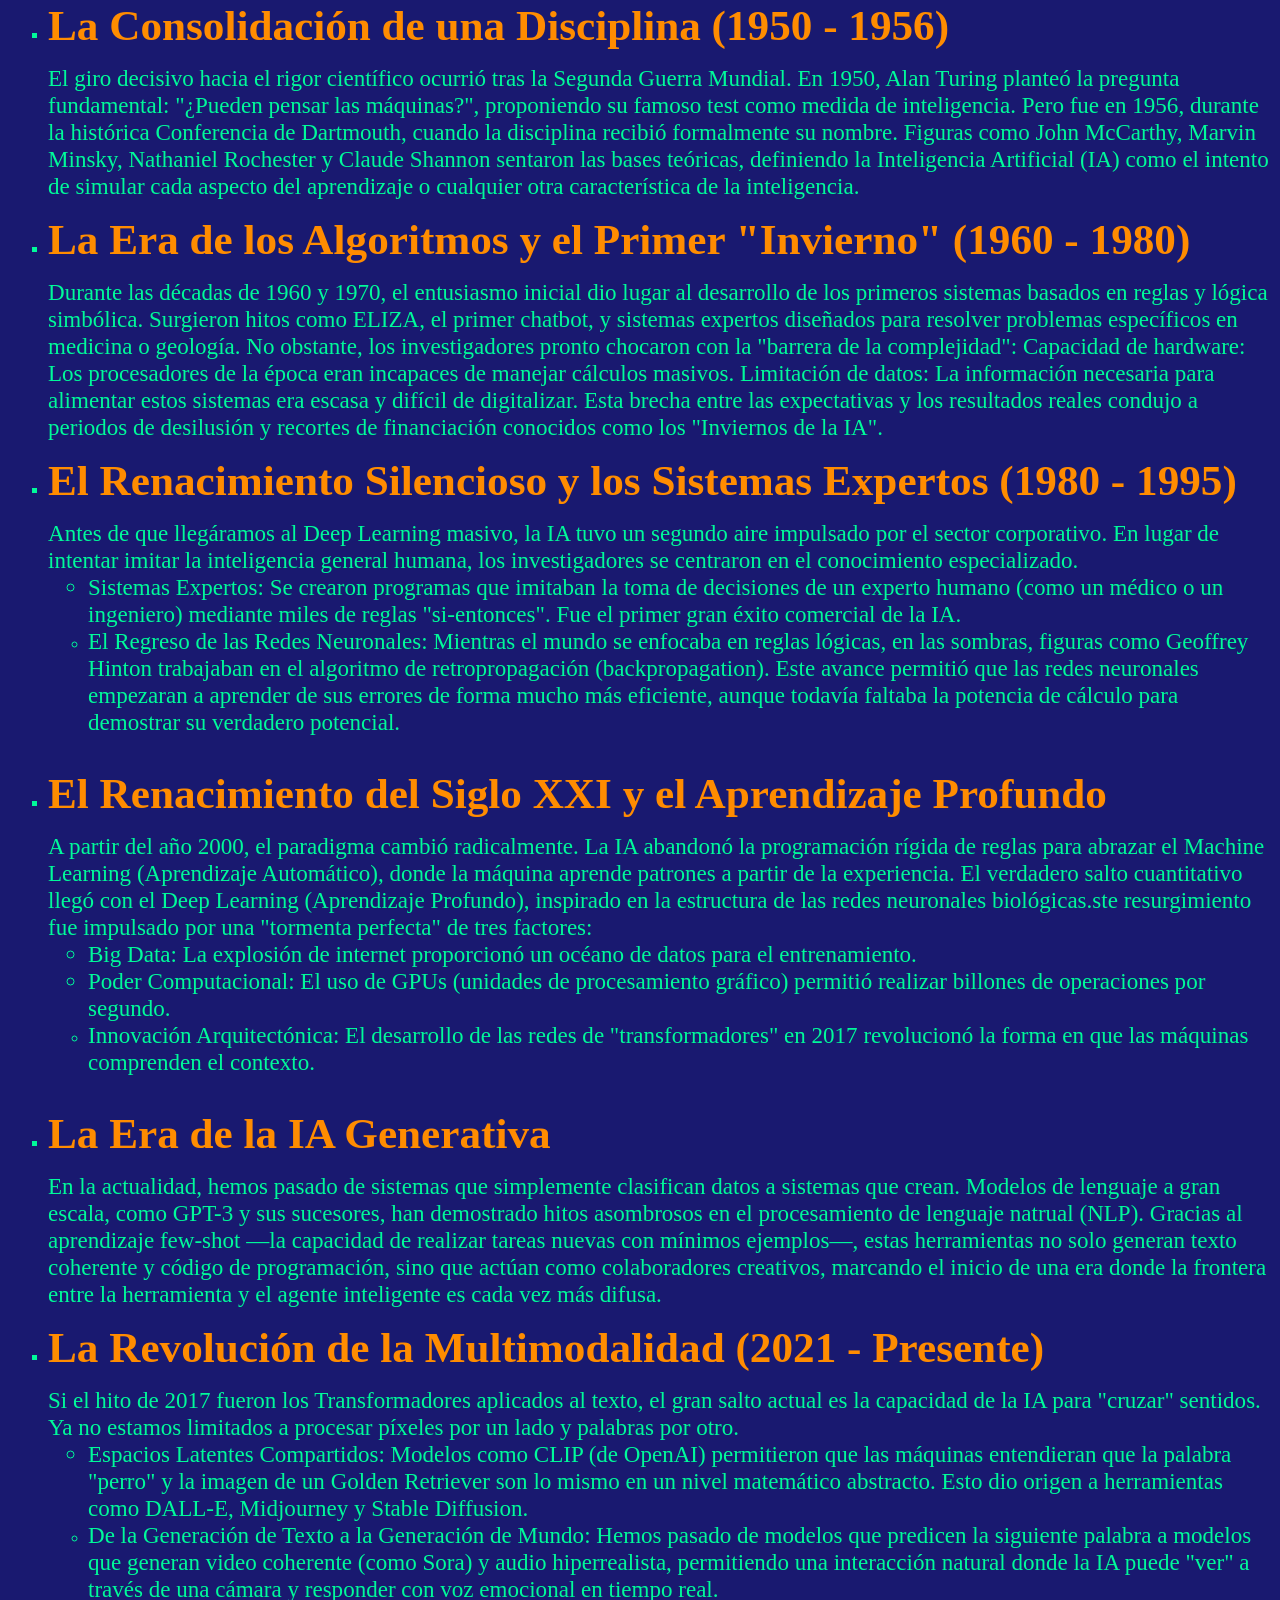
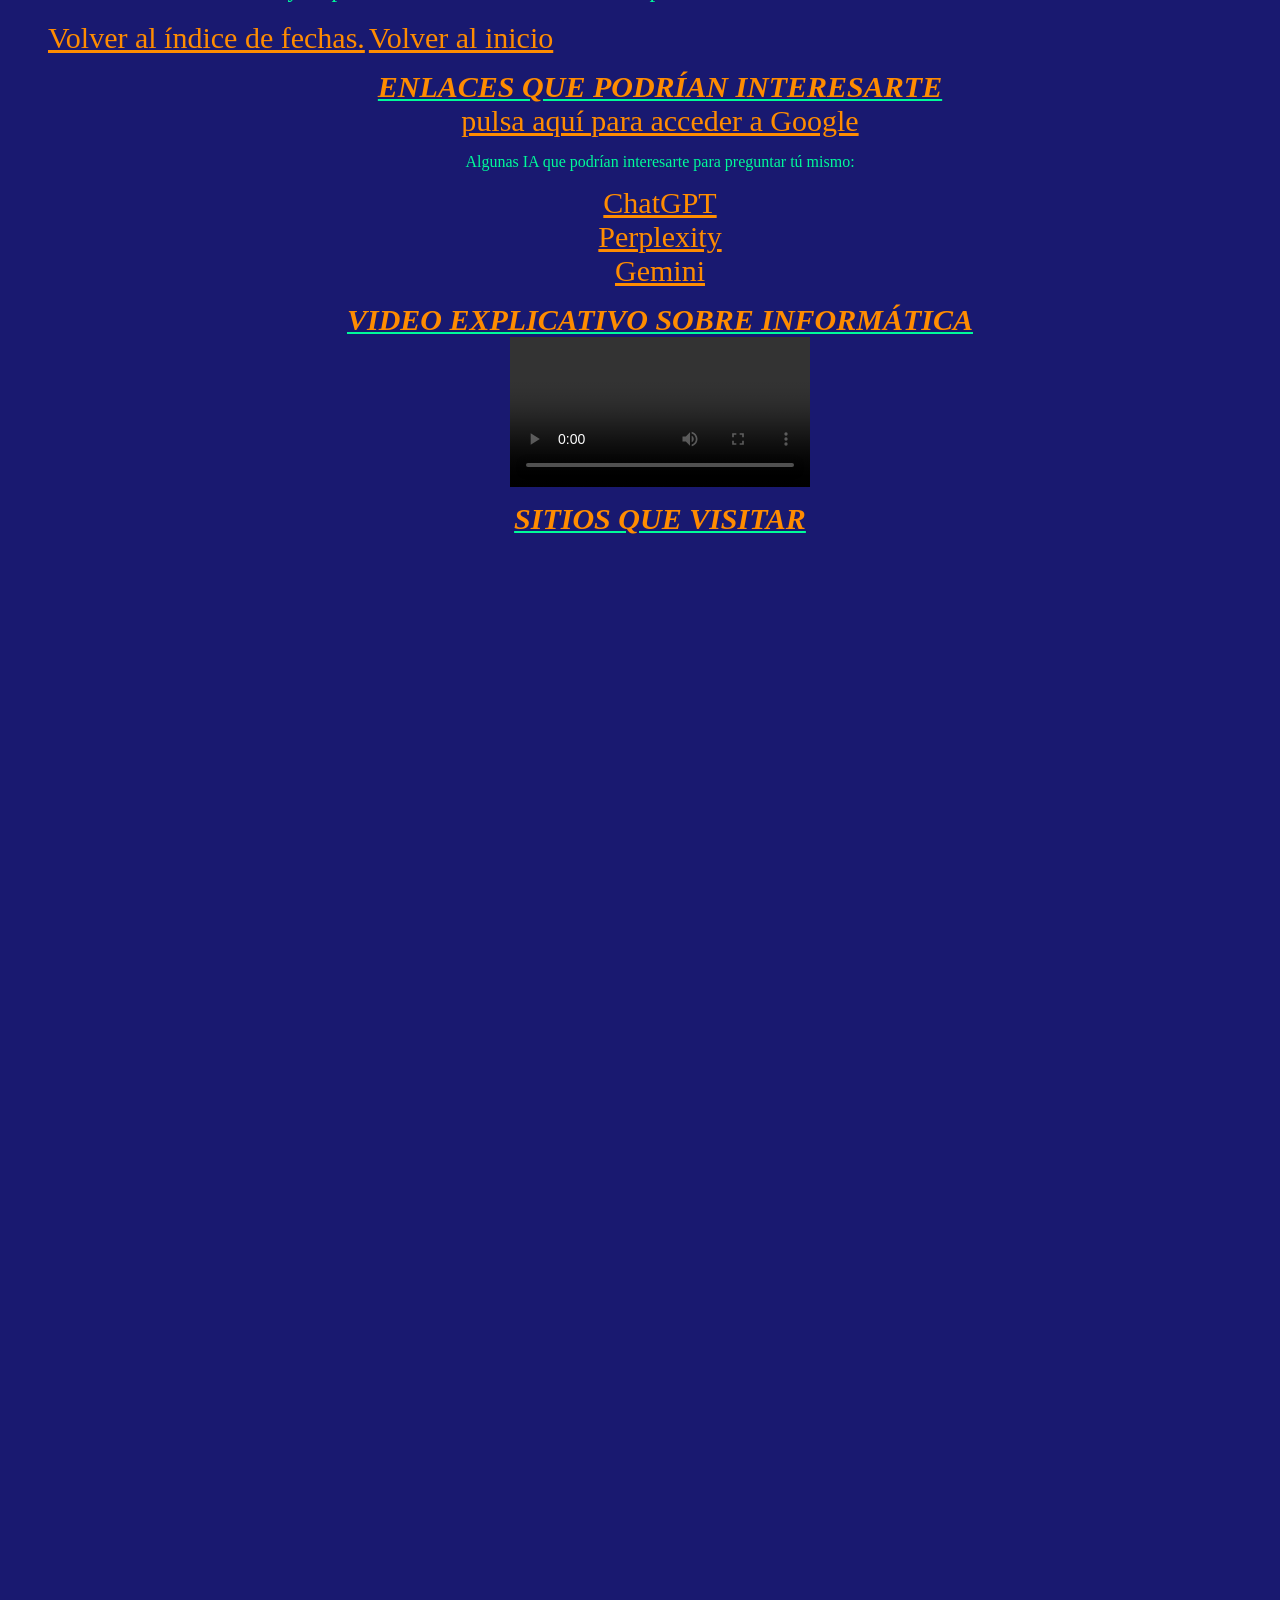
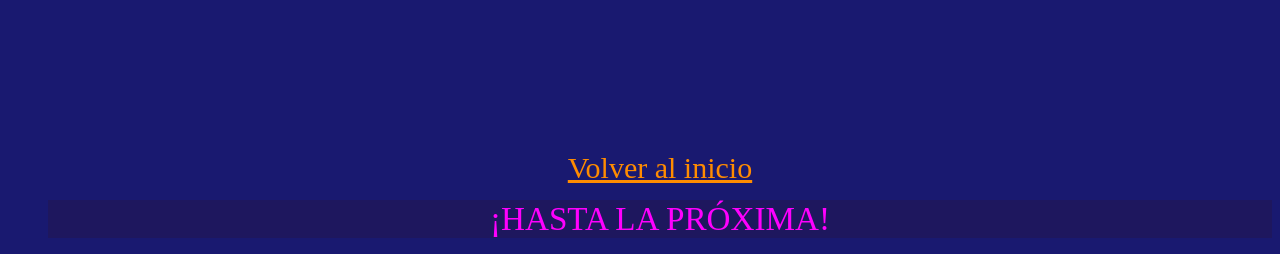
<file: indexdos.html>
<!DOCTYPE HTML PUBLIC "-//W3C//DTD HTML 4.01 Frameset//EN" "http://www.w3.org/TR/html4/frameset.dtd"
<html>
<head>
<title>INTELIGENCIA ARTIFICIAL</title>
<link href="iconoia.png" rel="icon" />
<link href="estilo.css" rel="stylesheet" type="text/css">
Astrid Beatriz Arias Rodríguez.
<BR>
<link href="animacion.css" rel="stylesheet" type="text/css">
<script src="processing.js"></script>
<script type="text/processing" data-processing-target="pjsCanvas">
void setup(){
  size(280,70);
  background(#FF00FF);
  textSize(50);
}
void draw(){
  background(#FF00FF);
  int h= hour();
  int m=minute();
  int s=second();
  text(h+":"+nf(m,2)+":"+nf(s,2),30,50);
}
</script>
<canvas id="pjsCanvas" >h</canvas></div>



</head>
<main>
<p id="puntodos"> </p>
</main>

<body><header>En esta página web hablaremos sobre la IA</header>
<center><div id="html"><img id="html" src="portada.png"></div></center>

<br> <b>Antes de nada, algo de musica por si quieres escuchar algo mientras lees.</b>
<center><br><audio src="music.mp3" controls></audio></center>
<center><br><audio src="musicab.mp3" controls></audio></center> 
<br><nav id="menuhorizontal">
 <ul>
<li><a href="#tipos"> Tipos y subtipos de IA.</a></li>
<li><a href="#aplicaciones"> Aplicaciones de la IA.</a></li>
<li><a href="#historia"> Historia de la IA.</a></li>
<li><a href="#enlaces"> Enlaces de interés.</a></li>
<li><a href="#video"> Video sobre informática.</a></li>
<li><a href="#sitios"> Sitios que visitar.</a></li>


</ul></nav>
  <div id="aviso"> ¿QUÉ ES LA IA?</div>
<br> <b>La inteligencia artificial (IA) es un campo de la informática que crea sistemas y máquinas capaces de realizar tareas que normalmente requieren inteligencia humana.</b>

<center><table border="2"><p id="tipos"> <center> <big><big><big><big><big><big><big>Tipos y subtipos de IA</big></big></big></big></big> </big></big></center></p>
<tr><td colspan="3">1.Según su capacidad (Nivel de evolución e inteligencia)</td></tr>
<td><br><MARK>IA Estrecha o Débil (ANI - Artificial Narrow Intelligence): </MARK> 
 Es la única que existe y usamos en la actualidad. Está diseñada para realizar una tarea específica o un conjunto muy acotado de funciones de manera excelente, pero no tiene conciencia ni puede "pensar" fuera de su área. Por ejemplo sistentes de voz (Siri, Alexa), los algoritmos de recomendación de Netflix o Spotify, los filtros de spam y los sistemas de reconocimiento facial.  l</td>
<td><br><MARK>IA General o Fuerte (AGI - Artificial General Intelligence)</MARK>  : Es un nivel teórico de IA que equivaldría a la inteligencia humana. Sería capaz de aprender, razonar, planificar y resolver cualquier problema intelectual en diversos campos de la misma forma que lo haría una persona. Todavía no existe; es objeto de investigación científica.
  </td>
<td><br><MARK>Superinteligencia Artificial (ASI - Artificial Superintelligence)</MARK>  : Un concepto hipotético en el que la IA superaría ampliamente las capacidades cognitivas, la creatividad y la toma de decisiones de toda la humanidad combinada. Es puramente teórica y futurista.  </td></tr>


<tr><td colspan="4">2.Según su funcionalidad y arquitectura (Cómo procesan la información)</td></tr>
<td><br><MARK>Máquinas reactivas:</MARK> El tipo más básico. No tienen memoria ni capacidad de aprender de experiencias pasadas; solo responden a estímulos en el presente basándose en reglas fijas por ejemplo: Deep Blue, el ordenador de ajedrez de IBM que derrotó a Garry Kasparov calculando jugadas al momento sin recordar partidas anteriores. </td>
<td><br><MARK>Teoría de la mente:</MARK>  Nivel en desarrollo que implicaría que la IA sea capaz de comprender las emociones, creencias, intenciones y necesidades de los seres humanos, adaptando su comportamiento a ellos de forma empática.</td>
<td><br><MARK>Memoria limitada:</MARK>  Sistemas que pueden almacenar y utilizar datos e interacciones recientes durante un tiempo para tomar mejores decisiones. Es la base de casi toda la tecnología avanzada de hoy. Algunos ejemplos son los vehículos autónomos (que recuerdan la velocidad y posición de otros coches en la carretera durante un trayecto) y los modelos de lenguaje actuales.   </td>
<td><br><MARK>Autoconciencia:</MARK> El peldaño más avanzado y estrictamente hipotético. Se refiere a máquinas que tendrían consciencia de su propia existencia, sentimientos y pensamientos propios.</td></tr>

<tr><td colspan="3">3. Según su tecnología de aprendizaje (Subtipos prácticos)</td></tr>
 <td><br><MARK>Machine Learning (Aprendizaje automático):</MARK>Algoritmos que aprenden patrones a partir de grandes volúmenes de datos en lugar de ser programados explícitamente paso a paso. 

<p>Supervisado: Aprende con datos etiquetados por humanos. </p>
<p>No supervisado: Encuentra estructuras ocultas en datos sin clasificar.</p> 
<p>Por refuerzo: Aprende a base de prueba y error mediante un sistema de recompensas y castigos (muy usado en robótica y videojuegos).</p></td>
<td><br><MARK>Deep Learning (Aprendizaje profundo):</MARK>subtipo avanzado de Machine Learning basado en redes neuronales artificiales que imitan de forma muy simplificada las conexiones del cerebro humano. Permite procesar datos complejos como imágenes, audios y textos largos.</td> 
 <td><br><MARK>IA Generativa:</MARK>subtipo impulsado por Deep Learning capaz de crear contenido nuevo y original (textos, imágenes, código, música o vídeos) a partir de las instrucciones (prompts) que le da el usuario.</td></tr>
 


 
 
 
 
 <center><table border="2"><p id="aplicaciones">  <center><big><big><big><big><big><big><big>Aplicaciones de la IA</big></big></big></big></big></big></big> </center></p>
<tr><td colspan="3">Ética en la IA: Estudio de los problemas morales y sociales derivados del uso de la IA.
 Ejemplo: La preocupación sobre el uso de IA en la vigilancia masiva y la privacidad.</td></tr>
<tr><td colspan="3">IA en la medicina: Uso de la inteligencia artificial para apoyar en diagnósticos médicos, predicciones de enfermedades y tratamiento personalizado.
Ejemplo: Herramientas de IA que analizan radiografías para detectar tumores o enfermedades pulmonares.</td></tr>
<tr><td colspan="3">Ciberseguridad y IA: Uso de IA para mejorar la seguridad en línea mediante la detección de amenazas y la protección de datos.
Ejemplo: Los sistemas de IA que detectan patrones de ataques informáticos y bloquean posibles intrusiones.</td></tr>
<tr><td colspan="3">IA en Finanzas: Aplicación de IA en la predicción de mercados, la detección de fraudes y la gestión de riesgos.
Ejemplo: Algoritmos que predicen movimientos del mercado de valores basándose en datos históricos.</td></tr>
<tr><td colspan="3">IA en Educación: Uso de la IA para personalizar el aprendizaje y mejorar la experiencia educativa.
Ejemplo: Plataformas de aprendizaje como Duolingo, que personalizan los ejercicios según el rendimiento del usuario.</td></tr>
<tr><td colspan="3">IA en Marketing: Uso de IA para personalizar campañas publicitarias y mejorar la experiencia de compra del cliente.
 Ejemplo: Herramientas que analizan los comportamientos de compra para ofrecer anuncios personalizados.</td></tr>
<tr><td colspan="3">IA en la Agricultura: Aplicación de IA en la predicción de cosechas, monitoreo de cultivos y optimización de recursos.
Ejemplo: Drones equipados con IA que analizan el estado de los cultivos y detectan plagas.</td></tr>
<tr><td colspan="3">IA en Logística: Uso de IA para optimizar la gestión de inventarios y la distribución de productos.
Ejemplo: Sistemas que gestionan el almacén de Amazon y planifican las rutas de entrega.</td></tr>
<tr><td colspan="3">IA en el Arte: Aplicación de la IA para crear música, pinturas, literatura, etc.
Ejemplo: Programas de IA que componen música basada en estilos de compositores famosos.</td></tr>
<tr><td colspan="3">IA en el Entretenimiento: Uso de IA para crear contenido dinámico y personalizado para los usuarios.
Ejemplo: Algoritmos de IA que crean música o guiones basados en el análisis de gustos del público.</td></tr>
<tr><td colspan="3">Inteligencia Artificial en Videojuegos: IA que permite que los personajes no jugables (NPC) reaccionen y tomen decisiones autónomamente.
Ejemplo: NPCs en videojuegos de rol que toman decisiones basadas en las acciones del jugador.</td></tr>

 
 
 
</table></center>
<a href="#puntodos">Volver  al inicio</a>

<p id="puntotres"> </p>
<p id="historia"></p> <p class="vamosaensayar">HISTORIA DE LA INTELIGENCIA ARTIFICIAL</p class> 

<nav id="menuD"><ul><li>Historia<ul></li>
<li><a <link href="indextres.html">Más sobre la IA aquí.</a></li>
<li><a "enlace a fahro index">Índice de fechas<ul></a></li>
<li><a href="#1950">La Consolidación de una Disciplina (1950 - 1956)</a></li>
<li><a href="#1960">La Era de los Algoritmos y el Primer "Invierno" (1960 - 1980)</a></li>
<li><a href="#1980">El Renacimiento Silencioso y los Sistemas Expertos (1980 - 1995)</a></li>
<li><a href="#XXI">El Renacimiento del Siglo XXI y el Aprendizaje Profundo</a></li>
<li><a href="#generativa">La Era de la IA Generativa</a></li>
<li><a href="#2021">La Revolución de la Multimodalidad (2021 - Presente)</a></li>

</nav>
<br><br><br><br><br><br><br><br><br><br>
<center><div id="html"><img id="html" src="historia.png"></div></center>



 
 <BR><UL>
<LI TYPE="SQUARE"><p id="1950"><b><a><big><big> La Consolidación de una Disciplina (1950 - 1956)</big></big></b></a></p> </LI>

<big><big>El giro decisivo hacia el rigor científico ocurrió tras la Segunda Guerra Mundial. En 1950, Alan Turing planteó la pregunta fundamental: "¿Pueden pensar las máquinas?",
proponiendo su famoso test como medida de inteligencia. Pero fue en 1956, durante la histórica Conferencia de Dartmouth, cuando la disciplina recibió formalmente su nombre.
Figuras como John McCarthy, Marvin Minsky, Nathaniel Rochester y Claude Shannon sentaron las bases teóricas, definiendo la Inteligencia Artificial (IA) como el intento de simular
cada aspecto del aprendizaje o cualquier otra característica de la inteligencia.</big></big>



<LI TYPE="SQUARE"><p id="1960"><b><a><big><big> La Era de los Algoritmos y el Primer "Invierno" (1960 - 1980)</big></big></b></p> </a></LI>
<big><big>Durante las décadas de 1960 y 1970, el entusiasmo inicial dio lugar al desarrollo de los primeros sistemas basados en reglas y lógica simbólica. Surgieron hitos como ELIZA,
el primer chatbot, y sistemas expertos diseñados para resolver problemas específicos en medicina o geología. No obstante, los investigadores pronto chocaron con la "barrera de la complejidad":

Capacidad de hardware: Los procesadores de la época eran incapaces de manejar cálculos masivos.

Limitación de datos: La información necesaria para alimentar estos sistemas era escasa y difícil de digitalizar.
Esta brecha entre las expectativas y los resultados reales condujo a periodos de desilusión y recortes de financiación conocidos como los "Inviernos de la IA".</big></big></LI>



<LI TYPE="SQUARE"><p id="1980"> <b><a><big><big>El Renacimiento Silencioso y los Sistemas Expertos (1980 - 1995)</big></big></b></a></p> </LI>
<big><big>Antes de que llegáramos al Deep Learning masivo, la IA tuvo un segundo aire impulsado por el sector corporativo. En lugar de intentar imitar la inteligencia general humana, los investigadores se centraron en el conocimiento especializado.

<UL><LI TYPE="CIRCLE"> Sistemas Expertos: Se crearon programas que imitaban la toma de decisiones de un experto humano (como un médico o un ingeniero) mediante miles de reglas "si-entonces". Fue el primer gran éxito comercial de la IA. </LI>
<LI TYPE="CIRCLE"> El Regreso de las Redes Neuronales: Mientras el mundo se enfocaba en reglas lógicas, en las sombras, figuras como Geoffrey Hinton trabajaban en el algoritmo de retropropagación (backpropagation). Este avance permitió que las redes neuronales empezaran a aprender de sus errores de forma mucho más eficiente, aunque todavía faltaba la potencia de cálculo para demostrar su verdadero potencial. </big></big></LI>
 </LI></UL><br>




<LI TYPE="SQUARE"><p id="XXI"> <b><a><big><big>El Renacimiento del Siglo XXI y el Aprendizaje Profundo</big></big> </b></a></p></LI>
<big><big>A partir del año 2000, el paradigma cambió radicalmente. La IA abandonó la programación rígida de reglas para abrazar el Machine Learning (Aprendizaje Automático),
donde la máquina aprende patrones a partir de la experiencia. El verdadero salto cuantitativo llegó con el Deep Learning (Aprendizaje Profundo), inspirado en la estructura de las redes neuronales biológicas.ste resurgimiento fue impulsado por una "tormenta perfecta" de tres factores:

<UL><LI TYPE="CIRCLE"> Big Data: La explosión de internet proporcionó un océano de datos para el entrenamiento. </LI>
<LI TYPE="CIRCLE">Poder Computacional: El uso de GPUs (unidades de procesamiento gráfico) permitió realizar billones de operaciones por segundo. </LI>

<LI TYPE="CIRCLE">Innovación Arquitectónica: El desarrollo de las redes de "transformadores" en 2017 revolucionó la forma en que las máquinas comprenden el contexto.
 </big></big></LI>
 </LI></UL><br>


<LI TYPE="SQUARE"><p id="generativa"> <b><a><big><big>La Era de la IA Generativa </big></big></b></a></p></LI>

<big><big>En la actualidad, hemos pasado de sistemas que simplemente clasifican datos a sistemas que crean. Modelos de lenguaje a gran escala, como GPT-3 y sus sucesores,
han demostrado hitos asombrosos en el procesamiento de lenguaje natrual (NLP). Gracias al aprendizaje few-shot —la capacidad de realizar tareas nuevas con mínimos ejemplos—,
estas herramientas no solo generan texto coherente y código de programación, sino que actúan como colaboradores creativos, marcando el inicio de una era donde la frontera entre la herramienta y
el agente inteligente es cada vez más difusa.</big></big>



<LI TYPE="SQUARE"><p id="2021"><b> <a><big><big>La Revolución de la Multimodalidad (2021 - Presente)</big></big></b></a></p></LI><big><big>Si el hito de 2017 fueron los Transformadores aplicados al texto, el gran salto actual es la capacidad de la IA para "cruzar" sentidos. Ya no estamos limitados a procesar píxeles por un lado y palabras por otro.
<UL><LI TYPE="CIRCLE">Espacios Latentes Compartidos: Modelos como CLIP (de OpenAI) permitieron que las máquinas entendieran que la palabra "perro" y la imagen de un Golden Retriever son lo mismo en un nivel matemático abstracto. Esto dio origen a herramientas como DALL-E, Midjourney y Stable Diffusion. </LI>

<LI TYPE="CIRCLE">De la Generación de Texto a la Generación de Mundo: Hemos pasado de modelos que predicen la siguiente palabra a modelos que generan video coherente (como Sora) y audio hiperrealista, permitiendo una interacción natural donde la IA puede "ver" a través de una cámara y responder con voz emocional en tiempo real.
 </big></big></LI>
 </LI></UL><br>
<a href="#puntotres">Volver al índice de fechas.</a>
<a href="#puntodos">Volver  al inicio</a>


<p id="enlaces"></p><CENTER><BIG><BIG><B><I><U><a>ENLACES QUE PODRÍAN INTERESARTE</a><BR></B></I></U></BIG></BIG></CENTER>

<center>
<a href="https://www.google.com/"target="blank">pulsa aquí para acceder a Google </a><br>
<p><center>Algunas IA que podrían interesarte para preguntar tú mismo:</center></p>
<a href="https://chatgpt.com/es-ES/"target="blank">ChatGPT </a><br>

<a href="https://www.perplexity.ai/"target="blank">Perplexity </a><br>

<a href="https://gemini.google.com/app?is_sa=1&is_sa=1&android-min-version=301356232&ios-min-version=322.0&campaign_id=bkws&utm_source=sem&utm_medium=paid-media&utm_campaign=bkws&pt=9008&mt=8&ct=p-growth-sem-bkws&gclsrc=aw.ds&gad_source=1&gad_campaignid=20437330500&gbraid=0AAAAApk5BhmG9-aZUnpk9HNjUkWMQO1nF"target="blank">Gemini </a><br>


<p id="video"></p><CENTER><BIG><BIG><B><I><U><a>VIDEO EXPLICATIVO SOBRE INFORMÁTICA</a><BR></B></I></U></BIG></BIG></CENTER>
<video src="katseye.mp4" controls></video>
<p id="sitios"></p><CENTER><BIG><BIG><B><I><U><a>SITIOS QUE VISITAR</a><BR></B></I></U></BIG></BIG></CENTER>
<iframe src="https://www.google.com/maps/embed?pb=!1m18!1m12!1m3!1d3305.5777849403644!2d-118.24925929999999!3d34.0547001!2m3!1f0!2f0!3f0!3m2!1i1024!2i768!4f13.1!3m3!1m2!1s0x80c2c7d930803aa5%3A0xabb78b9d27d2d077!2sDataland!5e0!3m2!1ses!2ses!4v1794395174123!5m2!1ses!2ses" width="800" height="600" style="border:0;" allowfullscreen="" loading="lazy" referrerpolicy="strict-origin-when-cross-origin"></iframe>
<iframe src="https://www.google.com/maps/embed?pb=!1m18!1m12!1m3!1d11899316.458608832!2d-11.915164149999981!3d43.27014340000002!2m3!1f0!2f0!3f0!3m2!1i1024!2i768!4f13.1!3m3!1m2!1s0xd4e51aefe13e699%3A0xe5c7c338e775b6aa!2sNext%20Museum%20Bilbao!5e0!3m2!1ses!2ses!4v1794395340490!5m2!1ses!2ses" width="800" height="600" style="border:0;" allowfullscreen="" loading="lazy" referrerpolicy="strict-origin-when-cross-origin"></iframe>














<p><CENTER><a href="#puntodos">Volver  al inicio</a></CENTER></p>

</body>
<footer>
<BIG><BIG><BIG><BIG>¡HASTA LA PRÓXIMA!</BIG></BIG></BIG></BIG>
</file>
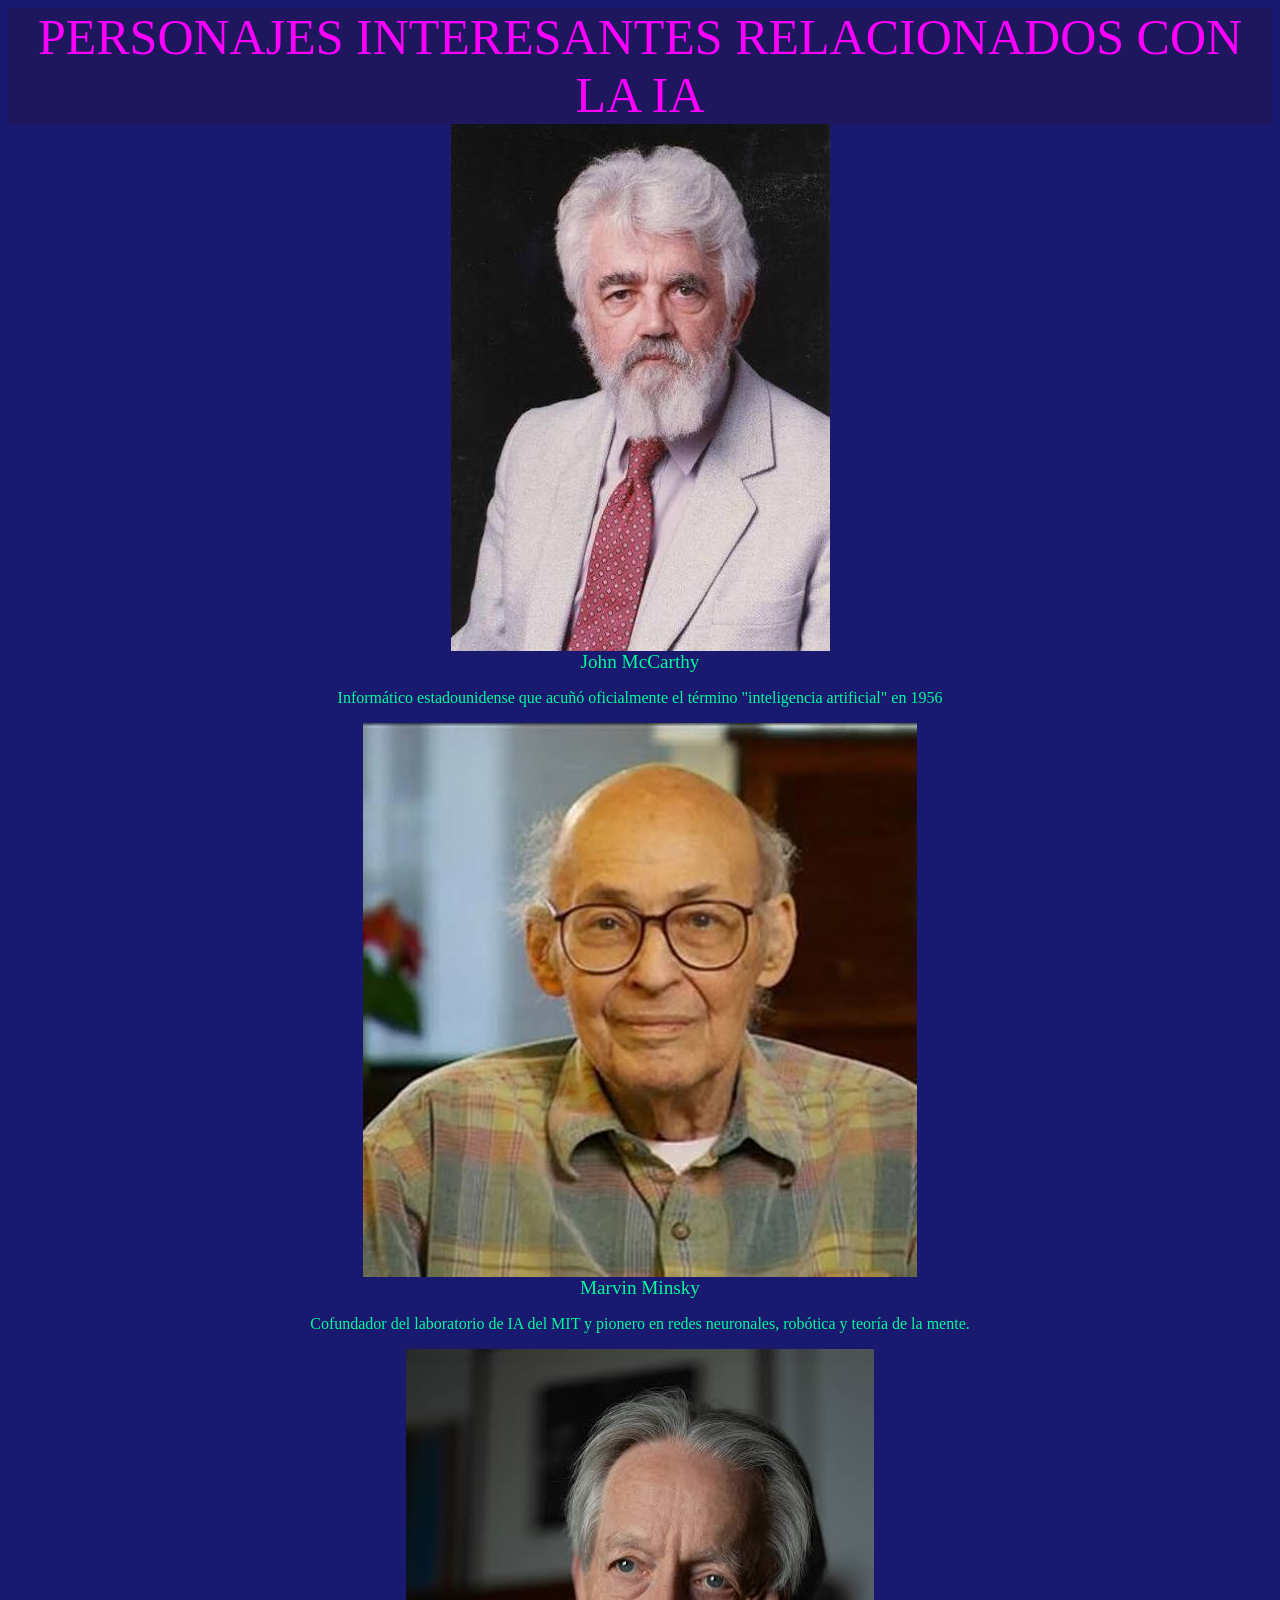
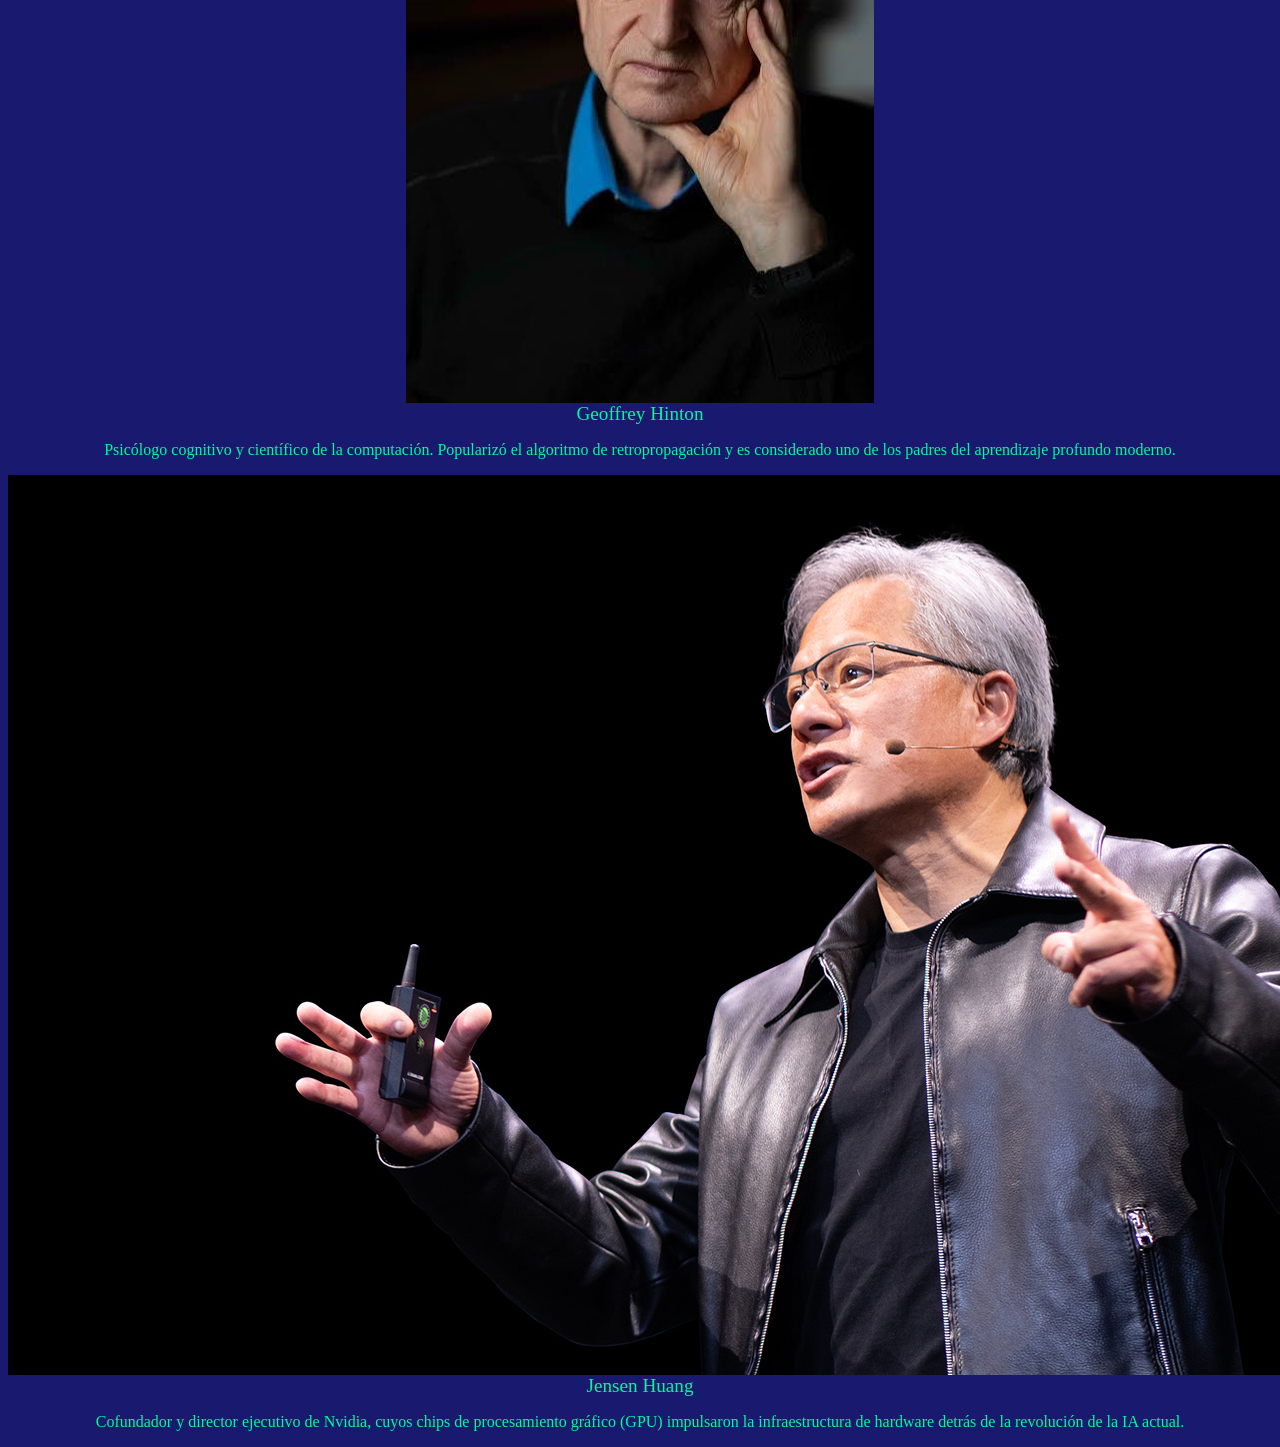
<file: indextres-ED47006533P081.html>
<!DOCTYPE HTML PUBLIC "-//W3C//DTD HTML 4.01 Frameset//EN" "http://www.w3.org/TR/html4/frameset.dtd"
<html>
<head>
<title>PERSONAJES INTERESANTES RELACIONADOS CON LA IA</title>
<link href="estilodos.css" rel="stylesheet" type="text/css"></head>
</html>
<body>
<header> PERSONAJES INTERESANTES RELACIONADOS CON LA IA</header>

<center><div id="html"><img id="html" src="john.jpg"></div></center>
<center><BIG>John McCarthy</BIG></center>

<p><center> Informático estadounidense que acuñó oficialmente el término "inteligencia artificial" en 1956</center><p>




<center><div id="html"><img id="html" src="marvin.jpg"></div></center>
<center><BIG>Marvin Minsky</BIG></center>
<p><center> Cofundador del laboratorio de IA del MIT y pionero en redes neuronales, robótica y teoría de la mente.</center></p>






<center><div id="html"><img id="html" src="geo.jpg"></div></center>
<center><BIG>Geoffrey Hinton</BIG></center>
<p><center> Psicólogo cognitivo y científico de la computación. Popularizó el algoritmo de retropropagación y es considerado uno de los padres del aprendizaje profundo moderno.</center></p>



<center><div id="html"><img id="html" src="jen.jpg"></div></center>
<center><BIG>Jensen Huang</BIG></center>
<p><center>  Cofundador y director ejecutivo de Nvidia, cuyos chips de procesamiento gráfico (GPU) impulsaron la infraestructura de hardware detrás de la revolución de la IA actual.</center></p>








</body>
</file>
<file: estilo.css>
header{
	font-family: "Bahnschrift SemiBold";
	color:fuchsia;
	background-color:#1E175E;
	text-align:center;
	font-size:50px;
}

body{
	color:mediumspringgreen;
	background-color:#191970;

}
p{ font-family: "Tahona";
font-size: 20px;
color: Aquamarine;
text-align:justify;
font-size:15px
}
.vamosaensayar{
	font-family:"Bahnschrift SemiBold";
	font-size:60px;
	font-style:italic;
	font-weight:bold;
	font-variant:small-caps;
	color:fuchsia;
	text-align:center;
	text-decoration:yellow underline wavy;
	text-shadow:2px 2px 4px #191970;
	line-height:1,5;
	background-color:#1E175E;
}
table{
	border-color:#8A2BE2;
	color:#00AAFF;
	font-size:20px;
	border-block-color:#8A2BE2;
	border-block-end-color:#FFFF00;
	border-block-width:10px;
	border-end-end-radius:30px;
}
a{
	font-family: "Tahona";
font-size: 20px;
color: 	DarkOrange;
text-align:justify;
font-size:30px
}
#menuhorizontal ul li{
		display: inline;
		padding: 5px 12px; 
		margin: 5px; 
		background-color: #1E175E;
		color: fuchsia;
		font-family: "Algerian";
		font-size:"20px";
	}
 
    #menuhorizontal ul {
 
	border-bottom:50px;
	border-bottom-style:solid;
	border-bottom-color:#1E175E;
	}
	#menuhorizontal ul li:hover {
	background-color:#1E175E;
	cursor: pointer;
}
#menuhorizontal ul li a{
	text-decoration:none;
	color:inherit;
}
#menuD a{ 
text-decoration:none;
color:inherit;
}
#menuD ul li{
width:750px;
height:50px;
display:inline-block;
padding:2px 7px;
margin:5px;
background-color:#FF00FF;
color:white;
text-align:center;
font-family:"Algerian";
font-size:16px;
position:relative;
}
#menuD ul li:hover{
	background-color:yellow;
	color:purple;
}
#menuD li>ul{
	display:none;
}
#menuD li:hover>ul{
	display:inline-block;
	position:absolute;
}
#menuD ul>li:hover>ul{
	display:inline-block;
	position:absolute;
}
footer{
	color:#FF00FF;
	background-color:#1E175E;

}
</file>
<file: animacion.css>
@keyframes canvaA {
	0% { left: 0px; filter:hue-rotate (1deg)}
	50%{left: 500px; filter:hue-rotate (90deg)}
	100% { left: 1000px;filter:hue-rotate (180deg)}
	}
#pjsCanvas{
display: flex;
	width: 90px;
	position:relative;
	animation: canvaA 25s linear infinite alternate;
}
#pjsCanvas:hover{
animation-play-state:paused;
transform:scale(3,3) rotate(45deg);
}
#aviso{
	width: 150px;
	height:50px;
	position: relative;
	animation: avisoA 10s ease-out infinite alternate;
}
#aviso >p{
	font: 20px "Times New Roman";
	color:white;
	text-align:center;
}
#aviso:hover{
	animation-play-state:paused;
}
@keyframes avisoA { 
0% {left:0px; background-color:blue}
100% {left:600px; background-color:green}
}
</file>
<file: estilodos.css>
header{
	font-family: "Bahnschrift SemiBold";
	color:fuchsia;
	background-color:#1E175E;
	text-align:center;
	font-size:50px;
}
body{
	color:mediumspringgreen;
	background-color:#191970;

}
</file>
